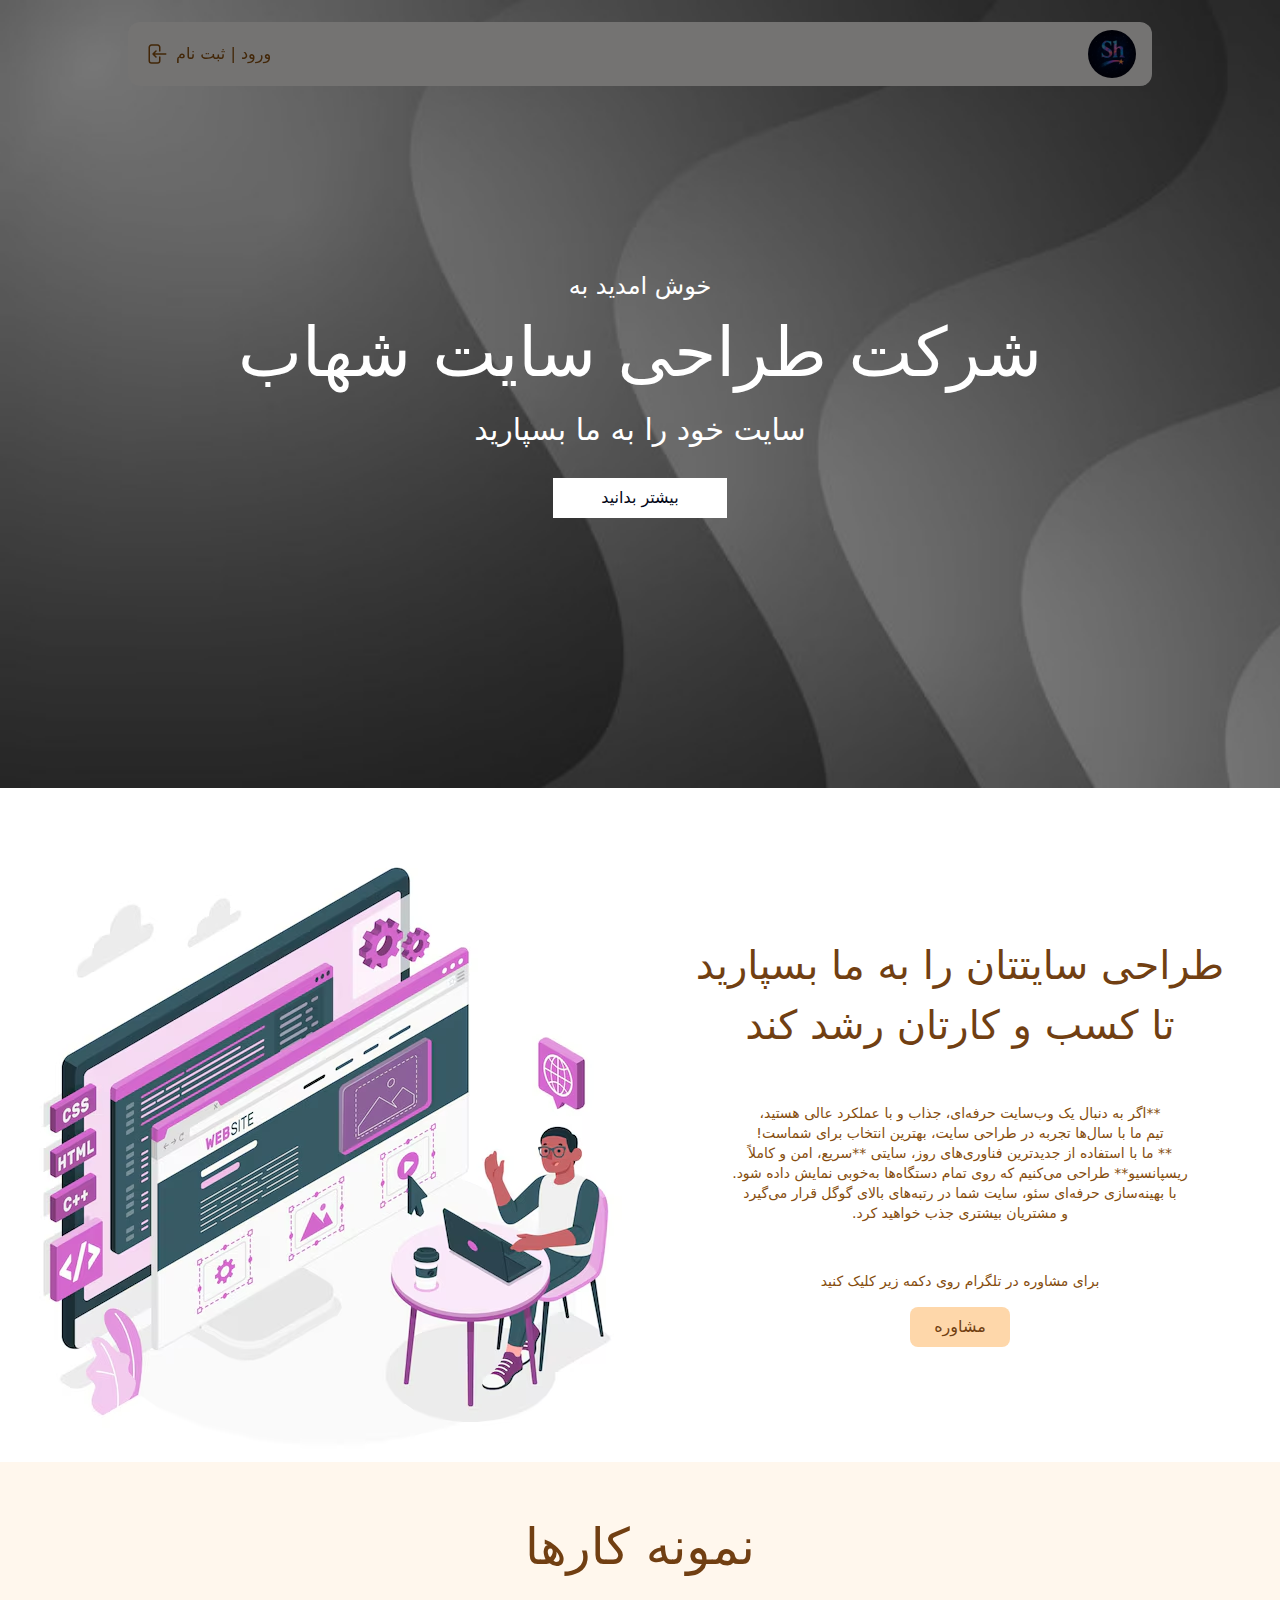
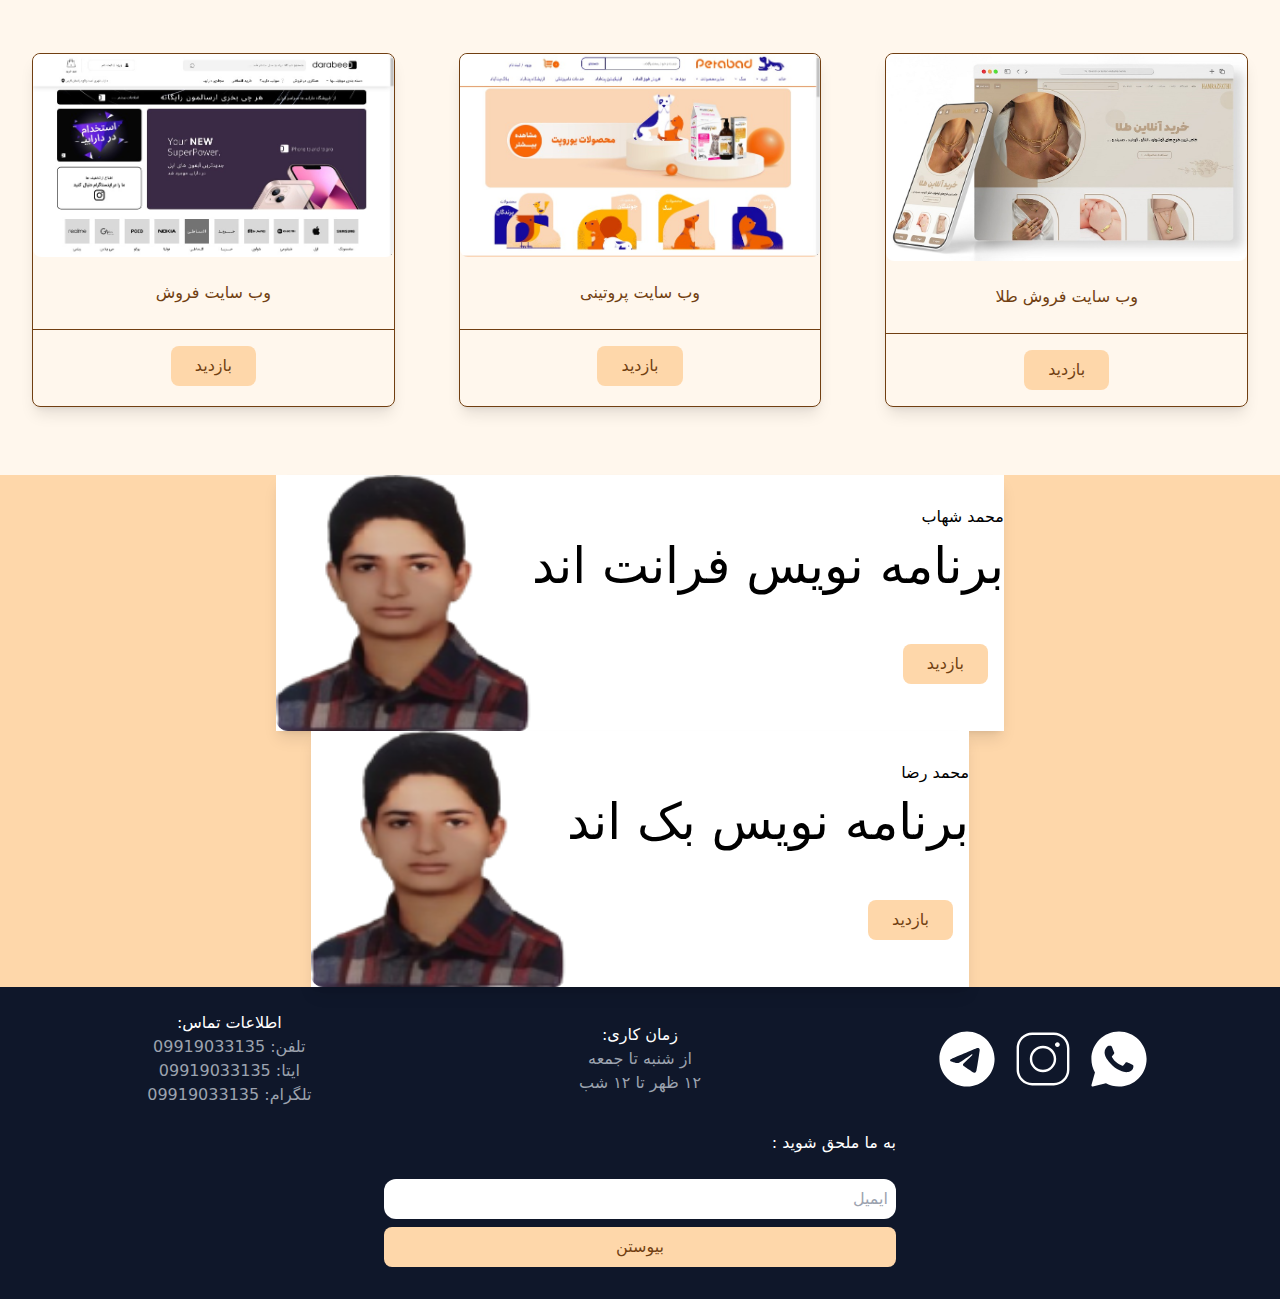
<file: src/index.html>
<!DOCTYPE html>
<html lang="en" dir="rtl">
<head>
    <meta charset="UTF-8">
    <meta name="viewport" content="width=device-width, initial-scale=1.0">
    <title>Shahab company</title>
    <link rel="stylesheet" href="/src/output.css">
    <link rel="icon" href="/src/image/favicon.jpg" type="image/x-icon">
</head>
<style>
  header{
    background: url("./image/image\ \(1\).jpg");
    background-repeat: no-repeat;
    background-size: cover;
  }
</style>
<body>
  <header>
    
    <div class="w-full text-center text-white flex flex-col justify-between py-[270px]">
      <div>
         <div>
           <p class="text-2xl">خوش امدید به</p>
         </div>
         <p class="text-[33px] sm:text-[68px] ">
           شرکت طراحی سایت شهاب
         </p>
         <h2 class="text-2xl sm:text-3xl pt-0 sm:pt-2">
           سایت خود را به ما بسپارید
         </h2>
      </div>
      <div class="mt-[30px]">
        <a href="/src/information/information.html">
          <button class="bg-white px-12 py-2 text-slate-950 transition-all duration-200 ease-in-out hover:scale-95 hover:rounded-lg ">
          بیشتر بدانید
        </button>
        </a>
      </div>
    </div>
        <!--header top-->
        <div class=" w-full fixed top-[6%] left-1/2 transform -translate-x-1/2 -translate-y-1/2 text-center text-white h-64 flex flex-col justify-between ">
          <div class="m-[auto] w-[80%] flex items-center justify-between px-2 bg-stone-200 filter brightness-50 py-2 px-4 rounded-xl">
            <a href="#">
              <img class="transition-all duration-200 ease-in-out hover:scale-95 w-12 rounded-full cursor-pointer" src="/src/image/favicon.jpg" alt="logo">
            </a>
            <div class="flex items-center justify-between gap-x-2 cursor-pointer transition-all duration-200 ease-in-out hover:scale-95 ">
              <a href="/src/login/login.html"><p class="text-yellow-800 hidden sm:block">ورود | ثبت نام</p></a>
              <svg xmlns="http://www.w3.org/2000/svg" fill="none" viewBox="0 0 24 24" stroke-width="1.5" stroke="currentColor" class="size-6 text-yellow-800">
              <path stroke-linecap="round" stroke-linejoin="round" d="M15.75 9V5.25A2.25 2.25 0 0 0 13.5 3h-6a2.25 2.25 0 0 0-2.25 2.25v13.5A2.25 2.25 0 0 0 7.5 21h6a2.25 2.25 0 0 0 2.25-2.25V15M12 9l-3 3m0 0 3 3m-3-3h12.75" />
              </svg>
            </div>
          </div>
        </div>
  </header>
  <section class="flex flex-col-reverse lg:flex-row items-center justify-center text-center pt-12">
    <div class="flex-1">
      <h2 class="text-[25px] lg:text-[40px] text-yellow-900">طراحی سایتتان را به ما بسپارید<br> تا کسب و کارتان رشد کند</h2>
        <p class="text-sm mt-12 text-yellow-800 ">**اگر به دنبال یک وب‌سایت حرفه‌ای، جذاب و با عملکرد عالی هستید،<br> تیم ما با سال‌ها تجربه در طراحی سایت، بهترین انتخاب برای شماست!<br>** ما با استفاده از جدیدترین فناوری‌های روز، سایتی **سریع، امن و کاملاً<br> ریسپانسیو** طراحی می‌کنیم که روی تمام دستگاه‌ها به‌خوبی نمایش داده شود.<br> با بهینه‌سازی حرفه‌ای سئو، سایت شما در رتبه‌های بالای گوگل قرار می‌گیرد<br> و مشتریان بیشتری جذب خواهید کرد.</p>
        <p class="text-sm mt-12 text-yellow-800">برای مشاوره در تلگرام روی دکمه زیر کلیک کنید</p>
        <div class="flex items-center justify-center p-4">
          <a href="https://t.me/Shahab_company" class="bg-orange-200 py-2 px-6 rounded-lg text-yellow-900 hover:bg-orange-300 transition-all duration-200 ease-in-out hover:scale-95">مشاوره</a>
        </div>
    </div>
    <div class="flex-1">
      <img src="/src/image/website-designer-concept-illustration_114360-4449.avif" alt="image">
    </div>
  </section>
  <section class="bg-orange-50 w-full">
    <h2 class="text-center text-[50px] text-yellow-900 pt-12">نمونه کارها</h2>
    <div class="flex flex-col sm:flex-row w-full justify-around py-9">
      <div class="flex-1 m-8 border border-yellow-900 rounded-lg shadow-lg flex flex-col">
      <img class="rounded-lg w-full" src="./image/site1.jpg" alt="">
      <p class="py-6 text-center border-b border-yellow-900 text-yellow-900"> وب سایت فروش طلا</p>
      <div class="flex justify-center p-4"> 
       <a href="https://www.digikala.com/" class="bg-orange-200 py-2 px-6 rounded-lg text-yellow-900 hover:bg-orange-300 transition-all duration-200 ease-in-out hover:scale-95">بازدید</a>
      </div>
    </div>

<div class="flex-1 m-8 border border-yellow-900 rounded-lg shadow-lg flex flex-col">
  <img class="rounded-lg w-full" src="./image/site4.jpg" alt="">
  <p class="py-6 text-center border-b border-yellow-900 text-yellow-900"> وب سایت پروتینی</p>
  <div class="flex justify-center p-4"> 
    <a href="https://www.digikala.com/" class="bg-orange-200 py-2 px-6 rounded-lg text-yellow-900 hover:bg-orange-300 transition-all duration-200 ease-in-out hover:scale-95">بازدید</a>
  </div>
</div>

<div class="flex-1 m-8 border border-yellow-900 rounded-lg shadow-lg flex flex-col">
  <img class="rounded-lg w-full" src="./image/site3.jpg" alt="">
  <p class="py-6 text-center border-b border-yellow-900 text-yellow-900">  وب سایت فروش</p>
  <div class="flex justify-center p-4"> 
    <a href="https://www.digikala.com/" class="bg-orange-200 py-2 px-6 rounded-lg text-yellow-900 hover:bg-orange-300 transition-all duration-200 ease-in-out hover:scale-95">بازدید</a>
  </div>
</div>
    </div>
  </section>

  <section class=" flex bg-orange-200 w-full h-[400px] items-center justify-around">
    <div class=" flex bg-white justify-around w-[70%] h-80 rounded-2xl items-center justify-center shadow-lg">
      <div>
        <h2 class="text-[40px] text-orange-400">محمد شهاب</h2>
        <h3 class="text-[50px]"> برنامه نویس  فرانت اند </h3>
        <br>
        <div class="flex p-4">
          <a href="/src/profilecard/card.html" class="bg-orange-200 py-2 px-6 rounded-lg text-yellow-900 hover:bg-orange-300 transition-all duration-200 ease-in-out hover:scale-95">بازدید</a>
        </div>
      </div>
        <div class="relative w-64 h-64">
           <div class="absolute inset-0 bg-orange-300 rounded-xl rotate-12 z-0"></div>
           <div class="absolute inset-0 bg-orange-400 rounded-xl z-10"></div>
           <img src="/src/image/picsh.png" alt="Profile" class="relative z-20 w-full h-full  rounded-xl">
        </div>
    </div>
  </section>
  <section class=" flex bg-orange-200 w-full h-[400px] items-center justify-around">
    <div class=" flex bg-white justify-around w-[70%] h-80 rounded-2xl items-center justify-center shadow-lg">
      <div>
        <h2 class="text-[40px] text-orange-400">محمد رضا</h2>
        <h3 class="text-[50px]"> برنامه نویس بک اند </h3>
        <br>
        <div class="flex p-4">
          <a href="/src/profilecard/card1.html" class="bg-orange-200 py-2 px-6 rounded-lg text-yellow-900 hover:bg-orange-300 transition-all duration-200 ease-in-out hover:scale-95">بازدید</a>
        </div>
      </div>
        <div class="relative w-64 h-64">
           <div class="absolute inset-0 bg-orange-300 rounded-xl rotate-12 z-0"></div>
           <div class="absolute inset-0 bg-orange-400 rounded-xl z-10"></div>
           <img src="/src/image/picsh.png" alt="Profile" class="relative z-20 w-full h-full  rounded-xl">
        </div>
    </div>
  </section>
<footer class="flex flex-col-reverse md:flex-row gap-y-12 bg-gray-100 p-6 items-center bg-slate-900">
  <div class="flex-1 flex justify-center gap-4 flex-col-reverse md:flex-row gap-y-12">
    <a href="#" class="transition-all duration-200 hover:scale-95 text-white">
      <a href="#" class="transition-all duration-200 ease-in-out hover:scale-95">
          <svg xmlns="http://www.w3.org/2000/svg" x="0px" y="0px" width="60" height="60" viewBox="0,0,256,256">
<g fill="#ffffff" fill-rule="nonzero" stroke="none" stroke-width="1" stroke-linecap="butt" stroke-linejoin="miter" stroke-miterlimit="10" stroke-dasharray="" stroke-dashoffset="0" font-family="none" font-weight="none" font-size="none" text-anchor="none" style="mix-blend-mode: normal"><g transform="scale(5.12,5.12)"><path d="M25,2c-12.682,0 -23,10.318 -23,23c0,3.96 1.023,7.854 2.963,11.29l-2.926,10.44c-0.096,0.343 -0.003,0.711 0.245,0.966c0.191,0.197 0.451,0.304 0.718,0.304c0.08,0 0.161,-0.01 0.24,-0.029l10.896,-2.699c3.327,1.786 7.074,2.728 10.864,2.728c12.682,0 23,-10.318 23,-23c0,-12.682 -10.318,-23 -23,-23zM36.57,33.116c-0.492,1.362 -2.852,2.605 -3.986,2.772c-1.018,0.149 -2.306,0.213 -3.72,-0.231c-0.857,-0.27 -1.957,-0.628 -3.366,-1.229c-5.923,-2.526 -9.791,-8.415 -10.087,-8.804c-0.295,-0.389 -2.411,-3.161 -2.411,-6.03c0,-2.869 1.525,-4.28 2.067,-4.864c0.542,-0.584 1.181,-0.73 1.575,-0.73c0.394,0 0.787,0.005 1.132,0.021c0.363,0.018 0.85,-0.137 1.329,1.001c0.492,1.168 1.673,4.037 1.819,4.33c0.148,0.292 0.246,0.633 0.05,1.022c-0.196,0.389 -0.294,0.632 -0.59,0.973c-0.296,0.341 -0.62,0.76 -0.886,1.022c-0.296,0.291 -0.603,0.606 -0.259,1.19c0.344,0.584 1.529,2.493 3.285,4.039c2.255,1.986 4.158,2.602 4.748,2.894c0.59,0.292 0.935,0.243 1.279,-0.146c0.344,-0.39 1.476,-1.703 1.869,-2.286c0.393,-0.583 0.787,-0.487 1.329,-0.292c0.542,0.194 3.445,1.604 4.035,1.896c0.59,0.292 0.984,0.438 1.132,0.681c0.148,0.242 0.148,1.41 -0.344,2.771z"></path></g></g>
</svg>
        <a href="#" class="transition-all duration-200 ease-in-out hover:scale-95 text-white">
          <svg xmlns="http://www.w3.org/2000/svg" x="0px" y="0px" width="60" height="60" viewBox="0,0,256,256">
<g fill="#ffffff" fill-rule="nonzero" stroke="none" stroke-width="1" stroke-linecap="butt" stroke-linejoin="miter" stroke-miterlimit="10" stroke-dasharray="" stroke-dashoffset="0" font-family="none" font-weight="none" font-size="none" text-anchor="none" style="mix-blend-mode: normal"><g transform="scale(5.12,5.12)"><path d="M16,3c-7.16752,0 -13,5.83248 -13,13v18c0,7.16752 5.83248,13 13,13h18c7.16752,0 13,-5.83248 13,-13v-18c0,-7.16752 -5.83248,-13 -13,-13zM16,5h18c6.08648,0 11,4.91352 11,11v18c0,6.08648 -4.91352,11 -11,11h-18c-6.08648,0 -11,-4.91352 -11,-11v-18c0,-6.08648 4.91352,-11 11,-11zM37,11c-1.10457,0 -2,0.89543 -2,2c0,1.10457 0.89543,2 2,2c1.10457,0 2,-0.89543 2,-2c0,-1.10457 -0.89543,-2 -2,-2zM25,14c-6.06329,0 -11,4.93671 -11,11c0,6.06329 4.93671,11 11,11c6.06329,0 11,-4.93671 11,-11c0,-6.06329 -4.93671,-11 -11,-11zM25,16c4.98241,0 9,4.01759 9,9c0,4.98241 -4.01759,9 -9,9c-4.98241,0 -9,-4.01759 -9,-9c0,-4.98241 4.01759,-9 9,-9z"></path></g></g>
</svg>
        </a>
      <a href="https://t.me/Shahab_company" class="transition-all duration-200 ease-in-out hover:scale-95 text-white">
          <svg xmlns="http://www.w3.org/2000/svg" x="0px" y="0px" width="60" height="60" viewBox="0,0,256,256">
<g fill="#ffffff" fill-rule="nonzero" stroke="none" stroke-width="1" stroke-linecap="butt" stroke-linejoin="miter" stroke-miterlimit="10" stroke-dasharray="" stroke-dashoffset="0" font-family="none" font-weight="none" font-size="none" text-anchor="none" style="mix-blend-mode: normal"><g transform="scale(5.12,5.12)"><path d="M25,2c12.703,0 23,10.297 23,23c0,12.703 -10.297,23 -23,23c-12.703,0 -23,-10.297 -23,-23c0,-12.703 10.297,-23 23,-23zM32.934,34.375c0.423,-1.298 2.405,-14.234 2.65,-16.783c0.074,-0.772 -0.17,-1.285 -0.648,-1.514c-0.578,-0.278 -1.434,-0.139 -2.427,0.219c-1.362,0.491 -18.774,7.884 -19.78,8.312c-0.954,0.405 -1.856,0.847 -1.856,1.487c0,0.45 0.267,0.703 1.003,0.966c0.766,0.273 2.695,0.858 3.834,1.172c1.097,0.303 2.346,0.04 3.046,-0.395c0.742,-0.461 9.305,-6.191 9.92,-6.693c0.614,-0.502 1.104,0.141 0.602,0.644c-0.502,0.502 -6.38,6.207 -7.155,6.997c-0.941,0.959 -0.273,1.953 0.358,2.351c0.721,0.454 5.906,3.932 6.687,4.49c0.781,0.558 1.573,0.811 2.298,0.811c0.725,0 1.107,-0.955 1.468,-2.064z"></path></g></g>
</svg>
        </a>
  </div>

  <!-- ستون دوم: زمان کاری -->
  <div class="flex-1 text-center">
    <h3 class="text-white">زمان کاری:</h3>
    <p class="text-gray-400">از شنبه تا جمعه</p>
    <p class="text-gray-400">۱۲ ظهر تا ۱۲ شب</p>
  </div>

  <!-- ستون سوم: اطلاعات تماس -->
  <div class="flex-1 text-center">
    <h3 class="text-white">اطلاعات تماس:</h3>
    <p class="text-gray-400">تلفن: 09919033135</p>
    <p class="text-gray-400">ایتا: 09919033135</p>
    <p class="text-gray-400">تلگرام: 09919033135</p>
  </div>
</footer>
<div  class="flex item justify-center bg-slate-900 pb-8">
  <div class="lg:w-[40%] sm:[70%]">
  <h2 class="text-white">به ما ملحق شوید :</h2>
  <br>
  <form action="/submit">
    <input type="email" placeholder="ایمیل" class="rounded-xl bg-zink-600 p-2 w-full">
     <button type="submit" class="w-full mt-2 bg-orange-200 py-2 px-4 rounded-lg text-yellow-900 hover:bg-orange-300 transition-all duration-200 ease-in-out hover:scale-95">بیوستن</button>
  </form>
</div>
</div>
</body>
</html>
</file>
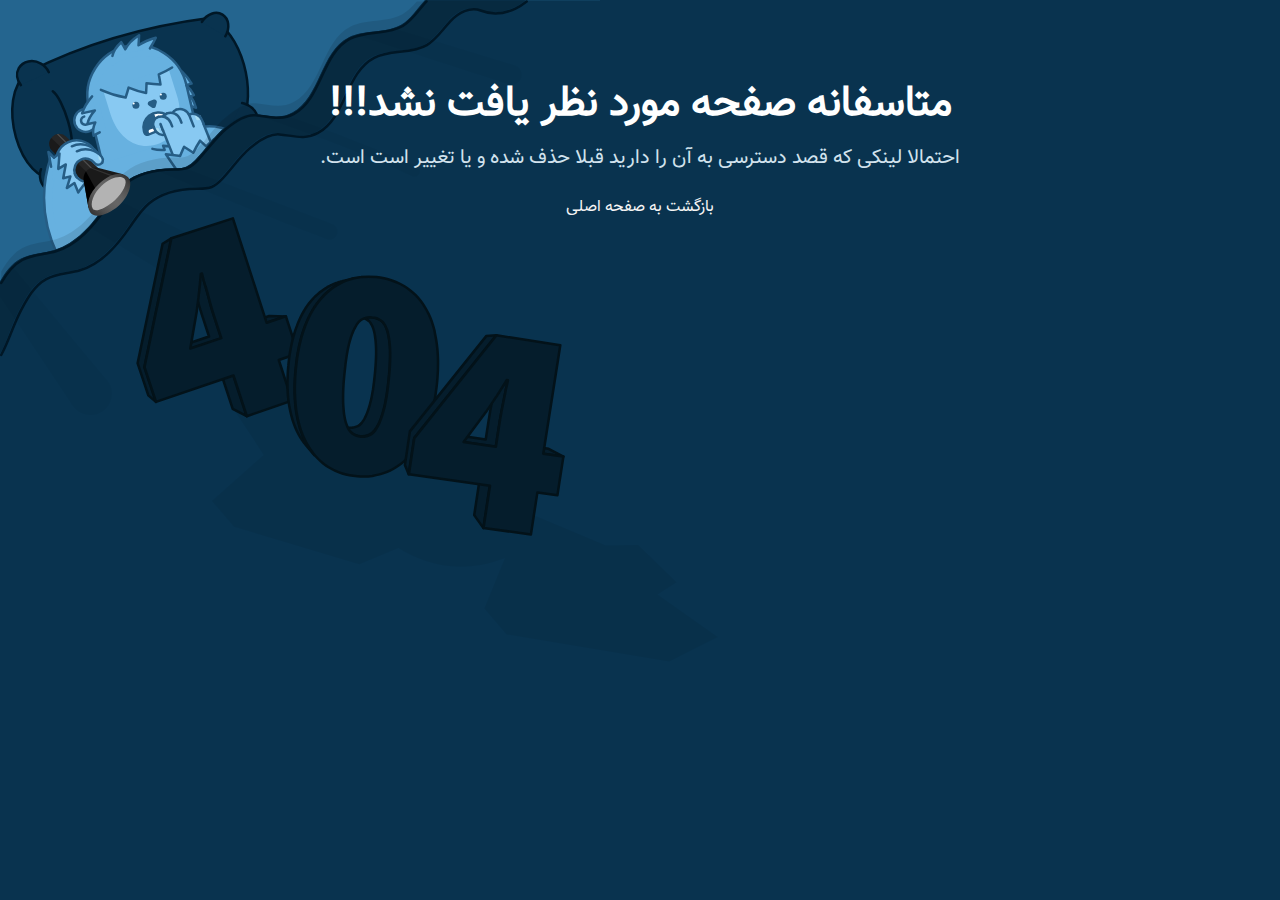
<file: src/404tem/index.html>
<!DOCTYPE html>
<html lang="en">
<head>
	<meta charset="utf-8">
	<meta http-equiv="X-UA-Compatible" content="IE=edge">
	<meta name="viewport" content="width=device-width, initial-scale=1">
	<title>Shartech company</title>
	<!-- Styles -->
	<link type="text/css" href="css/reset.min.css" rel="stylesheet">
	<link type="text/css" href="css/bootstrap-rtl.css" rel="stylesheet" />
	<link type="text/css" href="css/style.css" rel="stylesheet" />
	<link rel="icon" href="/src/image/favicon.jpg" type="image/x-icon">
</head>
<body>
	<div class="hidden-xs">
		<svg id="yetiSVG" xmlns="http://www.w3.org/2000/svg" xmlns:xlink="http://www.w3.org/1999/xlink" viewBox="0 0 600 470">
			<linearGradient id="flashlightGrad" x1="126.5842" x2="90.5842" y1="176.5625" y2="213.5625" gradientUnits="userSpaceOnUse">
				<stop offset="0" stop-color="#333"/>
				<stop offset=".076" stop-color="#414141"/>
				<stop offset=".2213" stop-color="#555"/>
				<stop offset=".3651" stop-color="#626262"/>
				<stop offset=".5043" stop-color="#666"/>
				<stop offset=".6323" stop-color="#606060"/>
				<stop offset=".8063" stop-color="#4e4e4e"/>
				<stop offset="1" stop-color="#333"/>
			</linearGradient>
			<path fill="#24658F" d="M0 0h600v470H0z"/>
			<g id="pillow">
				<path fill="#09334F" d="M241.3 124.6c-52.9 28.6-112.6 48-181.8 54.4-40.9 6.8-64.6-82.3-31.9-106.6C84 43.8 144.8 26.2 209.4 18c32.8 13 48.5 75.3 31.9 106.6z"/>
				<path fill="none" stroke="#001726" stroke-linecap="round" stroke-linejoin="round" stroke-width="2.5" d="M52.8 91.3c10 7.4 25.4 50.7 16.1 65.8M241.3 124.6c-52.9 28.6-112.6 48-181.8 54.4-40.9 6.8-64.6-82.3-31.9-106.6C84 43.8 144.8 26.2 209.4 18c32.8 13 48.5 75.3 31.9 106.6z"/>
				<path fill="#09334F" stroke="#001726" stroke-linecap="round" stroke-linejoin="round" stroke-width="2.5" d="M201.9 21.9c4.9-8 14.1-11.3 20.6-7.3s7.7 13.7 2.8 21.7"/>
				<path fill="#09334F" stroke="#001726" stroke-linecap="round" stroke-linejoin="round" stroke-width="2.5" d="M242.1 103.1c1.8.3 3.6.9 5.3 1.8 8.4 4.1 12.6 13 9.3 19.8s-12.9 9-21.3 4.9c-1.9-.9-3.6-2.1-5-3.4"/>
				<path fill="#09334F" stroke="#001726" stroke-linecap="round" stroke-linejoin="round" stroke-width="2.5" d="M70.3 172c.2 1.4.2 2.8.1 4.3-.8 9.4-8.3 16.4-16.7 15.6S39.2 183 40 173.7c.1-1.6.5-3.1 1-4.5"/>
				<path fill="#09334F" stroke="#001726" stroke-linecap="round" stroke-linejoin="round" stroke-width="2.5" d="M20.9 85.1c-4.1-5-5.1-11.6-2.1-16.9 4.1-7.2 14-9.2 22.1-4.6 3.7 2.1 6.4 5.2 7.9 8.6"/>
			</g>
			<g id="yeti">
				<path id="bodyBG" fill="#67B1E0" d="M80.9 291.4l-17.1-72.8c-6.3-27 10.4-54 37.4-60.3l93.1-29.6c26.5-8.1 54.6 6.8 62.7 33.3l21.9 71.5"/>
				<path class="hlFur" id="hlBody" fill="#FFF" d="M67.1 232.7c15.6-8.7 27.7-23.7 38-38.7 5.5-8 10.9-16.4 18.3-22.7 13.1-11.2 31.3-14.8 48.6-15 4.9 0 9.9.1 14.5-1.7 3.6-1.5 6.5-4.1 9.3-6.9 6.5-6.5 12-14 18-21-6.4-.6-12.9 0-19.4 2l-93.1 29.6c-27 6.3-43.7 33.4-37.4 60.3l3.2 14.1z"/>
				<path id="bodyOutline" fill="none" stroke="#265D85" stroke-linecap="round" stroke-linejoin="round" stroke-width="2.5" d="M80.9 291.4l-17.1-72.8c-6.3-27 10.4-54 37.4-60.3l93.1-29.6c26.5-8.1 54.6 6.8 62.7 33.3l21.9 71.5"/>
				<path fill="#67B1E0" d="M197.5 132.4l-11.2-47.9c-6.3-26.7-32.7-44.1-59.5-38.2-27.4 6-44.5 33.1-38.1 60.3l13.6 56.2"/>
				<path class="hlFur" id="hlHead" fill="#FFF" d="M100.4 132.3l7.4 29.8 89.7-28.8-11.4-48.9c-1.6-6.8-4.5-12.9-8.4-18.3-9.6-7.9-28.5-12.9-46.9-8.5-24.9 5.9-34.5 23.6-38.1 37.9-.8.8-3.8 3-5.1 5.4.2 1.9.5 3.7 1 5.6l7 28.8 4.8-3z"/>
				<path fill="#67B1E0" stroke="#265D85" stroke-linecap="round" stroke-linejoin="round" stroke-width="2.5" d="M182.1 71.6c3.8 3.6 7 7.7 9.5 12-1.8.4-3.6.9-5.3 1.6 3.2 2.9 5.7 6.3 7.6 9.9-1.1.3-2.2.7-3.3 1.1 2.5 3.5 4.3 7.4 5.4 11.5-.8-.5-2.2-.8-3.3-1"/>
				<path fill="none" stroke="#265D85" stroke-linecap="round" stroke-linejoin="round" stroke-width="2.5" d="M197.5 132.4l-11.2-47.9c-6.3-26.7-32.7-44.1-59.5-38.2-27.4 6-44.5 33.1-38.1 60.3l13.6 56.2"/>
				<g>
					<ellipse cx="85.8" cy="120.4" fill="#88C9F2" rx="11.5" ry="11.5" transform="rotate(-66.265 85.7992 120.4318)"/>
					<path class="hlSkin" id="hlEar" fill="#DDF1FA" d="M80.4 122.2c-1.3-5.5 1.6-11.1 6.6-13.2-1.3-.1-2.6-.1-3.9.3-6.2 1.5-10 7.7-8.5 13.9s7.7 10 13.9 8.5c.7-.2 1.3-.4 1.9-.6-4.7-.6-8.9-4-10-8.9z"/>
					<path fill="#88C9F2" stroke="#265D85" stroke-linecap="round" stroke-linejoin="round" stroke-width="2.5" d="M84.2 116.6c-2.2.5-3.6 2.8-3 5 .5 2.2 2.8 3.6 5 3"/>
					<ellipse cx="85.8" cy="120.4" fill="none" stroke="#265D85" stroke-width="2.5" rx="11.5" ry="11.5" transform="rotate(-66.265 85.7992 120.4318)"/>
					<path class="hlFur" fill="#FFF" d="M106 130.3l-12 3.6 1.2-11.4-6.3-.1 6-12h-5.4l9.6-8.4z"/>
					<path class="hlFur" fill="#FFF" stroke="#265D85" stroke-linecap="round" stroke-linejoin="round" stroke-width="2.5" d="M92.1 96.4c-5.1 5.9-8.4 11.7-10 17 4.2-1.2 8.5-2.2 12.8-3-4.2 4.8-6.7 9.5-7.6 13.8 2.7-.7 5.4-1.3 8-1.7-2.3 4.8-2.8 9.2-1.7 13.3 1.4-1 4-2.4 6.1-3.4"/>
				</g>
				<path class="hlSkin" id="face" fill="#DDF1FA" d="M169.1 70.4l7.3 23.4c9.4 26.8-1.8 45-20 50.7s-37.8-5.1-45.8-30.1L103.3 91"/>
				<path id="chin" fill="none" stroke="#265D85" stroke-linecap="round" stroke-linejoin="round" stroke-width="2.5" d="M152.4 147.5c3.8 1 8 1.4 12.3 1.1-.5-1.4-1-2.9-1.6-4.3 3.8.6 7.9.7 12.1.1l-3.3-4.8c3.1-.6 6.3-1.6 9.5-3.1-1.4-1.6-2.8-3.1-4.2-4.6"/>
				<path class="hlFur" id="eyebrow" fill="#FFF" stroke="#265D85" stroke-linecap="round" stroke-linejoin="round" stroke-width="2.5" d="M100.9 89.8c7.6 3.5 15.9 6.1 24.7 7.7 1.1-3.3 2.1-6.6 3-9.9 5.5 2.3 11.3 4.1 17.5 5.4.2-3.3.4-6.5.4-9.7 4.5.7 9.2 1.1 14 1.1-.5-3.4-1.1-6.7-1.7-10 4.5-1.9 9-4.2 13.3-6.9"/>
				<g id="eyeL">
					<circle cx="135.9" cy="105.3" r="3.5" fill="#265D85"/>
					<circle cx="133.7" cy="103.5" r="1" fill="#FFF"/>
				</g>
				<g id="eyeR">
					<circle cx="163.2" cy="96.3" r="3.5" fill="#265D85"/>
					<circle cx="160.9" cy="94.5" r="1" fill="#FFF"/>
				</g>
				<path id="nose" fill="#265D85" d="M149.3 101.2l4.4-1.6c1.8-.6 3.6 1 3.1 2.9l-1.1 3.9c-.4 1.6-2.3 2.2-3.6 1.3l-3.3-2.3c-1.7-1.1-1.3-3.5.5-4.2z"/>
				<path fill="#67B1E0" stroke="#265D85" stroke-linecap="round" stroke-linejoin="round" stroke-width="2.5" d="M112.4 55.9c.9-4.3 3.8-9.2 8.8-13.7 1.4 2.3 2.8 4.7 4.1 7.1 2.3-4.8 6.9-9.8 13.8-14.1-.1 3.4-.3 6.8-.6 10.1 4.4-3 10.2-5.7 17.3-7.6-1.7 3.6-3.7 7.2-5.9 10.8"/>
				<g id="mouth">
					<path id="mouthBG" fill="#265D85" d="M149 115.7c-4.6 3.7-6.6 9.8-5 15.6.1.5.3 1.1.5 1.6.6 1.5 2.4 2.3 3.9 1.7l11.2-4.4 11.2-4.4c1.5-.6 2.3-2.4 1.7-3.9-.2-.5-.4-1-.7-1.5-2.8-5.2-8.4-8.3-14.1-7.9-3.7.2-5.9 1.1-8.7 3.2z"/>
					<g>
						<defs>
							<path id="mouthPath" d="M149 115.7c-4.6 3.7-6.6 9.8-5 15.6.1.5.3 1.1.5 1.6.6 1.5 2.4 2.3 3.9 1.7l11.2-4.4 11.2-4.4c1.5-.6 2.3-2.4 1.7-3.9-.2-.5-.4-1-.7-1.5-2.8-5.2-8.4-8.3-14.1-7.9-3.7.2-5.9 1.1-8.7 3.2z"/>
						</defs>
						<clipPath id="mouthClipPath">
							<use overflow="visible" xlink:href="#mouthPath"/>
						</clipPath>
						<g clip-path="url(#mouthClipPath)">
							<ellipse cx="160.8" cy="133.2" fill="#CC4A6C" rx="13" ry="8" transform="rotate(-21.685 160.775 133.1613)"/>
							<ellipse cx="158.4" cy="127.1" fill="#FFF" opacity=".1" rx="5" ry="1.5" transform="rotate(-21.685 158.3808 127.126)"/>
							<path id="tooth1" fill="#FFF" d="M161.5 116.1l-3.7 1.5c-1 .4-2.2-.1-2.6-1.1l-1.5-3.7 7.4-3 1.5 3.7c.5 1 0 2.2-1.1 2.6z"/>
							<path id="tooth2" fill="#FFF" d="M151.8 128.9l-1.9.7c-1 .4-1.5 1.6-1.1 2.6l1.1 2.8 5.6-2.2-1.1-2.8c-.5-1-1.6-1.5-2.6-1.1z"/>
							<path id="tooth3" fill="#FFF" d="M158.3 126.3l-1.9.7c-1 .4-1.5 1.6-1.1 2.6l1.1 2.8 5.6-2.2-1.1-2.8c-.5-1-1.6-1.5-2.6-1.1z"/>
						</g>
					</g>
					<path id="mouthOutline" fill="none" stroke="#265D85" stroke-linecap="round" stroke-linejoin="round" stroke-width="2.5" d="M149 115.7c-4.6 3.7-6.6 9.8-5 15.6.1.5.3 1.1.5 1.6.6 1.5 2.4 2.3 3.9 1.7l11.2-4.4 11.2-4.4c1.5-.6 2.3-2.4 1.7-3.9-.2-.5-.4-1-.7-1.5-2.8-5.2-8.4-8.3-14.1-7.9-3.7.2-5.9 1.1-8.7 3.2z"/>
				</g>
				<g id="armR">
					<path class="hlSkin" fill="#DDF1FA" d="M158.4 116.9l-.7.3c-3.7 1.5-5.5 5.7-4.1 9.4l1.2 2.9c1.7 4.4 6.7 6.5 11.1 4.8l1.4-.5"/>
					<path fill="#A9DDF3" d="M154.8 129.1l.7 1.8c1 2.5 5.4 3.1 5.4 3.1l-2-5.1c-.3-.7-1.1-1.1-1.8-.8l-2.3 1z"/>
					<path fill="none" stroke="#265D85" stroke-linecap="round" stroke-linejoin="round" stroke-miterlimit="10" stroke-width="2.5" d="M158.4 116.9l-.7.3c-3.7 1.5-5.5 5.7-4.1 9.4l1.2 2.9c1.7 4.4 6.7 6.5 11.1 4.8l1.4-.5"/>
					<path class="hlSkin" fill="#DDF1FA" stroke="#265D85" stroke-width="2.5" d="M167.7 113.2l-.7.3c-3.7 1.5-5.5 5.7-4.1 9.4l1.2 2.9c1.7 4.4 6.7 6.5 11.1 4.8l1.4-.5"/>
					<path class="hlSkin" fill="#DDF1FA" stroke="#265D85" stroke-width="2.5" d="M177 109.4l-.7.3c-3.7 1.5-5.5 5.7-4.1 9.4l1.2 2.9c1.7 4.4 6.7 6.5 11.1 4.8l1.4-.5"/>
					<path fill="#88C9F2" d="M162.3 128.6l18.6 46.7 37.2-14.8-17.9-44.8"/>
					<path class="hlSkin" fill="#DDF1FA" d="M206.5 130.7l-5.9-15.1-37.9 13 6.4 17.4c10 1.6 34.6-6.3 37.4-15.3z"/>
					<path fill="none" stroke="#265D85" stroke-linecap="round" stroke-linejoin="round" stroke-miterlimit="10" stroke-width="2.5" d="M162.3 128.6l18.6 46.7 37.2-14.8-15.3-38.3"/>
					<path class="hlSkin" fill="#DDF1FA" d="M190.8 119l-1.5-3.7c-2-5.1-7.9-7.6-13-5.6l5.2 12.9"/>
					<path class="hlSkin" fill="#DDF1FA" d="M203.5 123.8l-1.5-3.7c-2-5.1-7.9-7.6-13-5.6l5.2 12.9"/>
					<path fill="#A9DDF3" d="M200.4 119.4l-.7-1.8c-1-2.5-5.4-3.1-5.4-3.1l1.9 4.8c.3.8 1.3 1.3 2.1.9l2.1-.8z"/>
					<path fill="none" stroke="#265D85" stroke-linecap="round" stroke-linejoin="round" stroke-miterlimit="10" stroke-width="2.5" d="M203.5 123.8l-1.5-3.7c-2-5.1-7.9-7.6-13-5.6"/>
					<path fill="none" stroke="#265D85" stroke-linecap="round" stroke-linejoin="round" stroke-miterlimit="10" stroke-width="2.5" d="M193.7 126.4l-4.4-11.1c-2-5.1-7.9-7.6-13-5.6"/>
					<path fill="#67B1E0" d="M219.6 160.1c-1.5-6.2-3.2-13.2-5.1-21.1-2.8 2.1-5.6 4.5-8.3 7.4-2-1.8-4.1-3.7-6.2-5.7-2.4 3.6-4.6 7.7-6.7 12.1-3-1.9-6-3.9-9.2-6-1.4 2.9-2.7 6-4 9.2-4.7-.6-9.4-1.1-14.2-1.7 5.4 8 10.3 15.2 14.7 21.5"/>
					<path fill="none" stroke="#265D85" stroke-linecap="round" stroke-linejoin="round" stroke-width="2.5" d="M219.6 160.1c-1.5-6.2-3.2-13.2-5.1-21.1-2.8 2.1-5.6 4.5-8.3 7.4-2-1.8-4.1-3.7-6.2-5.7-2.4 3.6-4.6 7.7-6.7 12.1-3-1.9-6-3.9-9.2-6-1.4 2.9-2.7 6-4 9.2-4.7-.6-9.4-1.1-14.2-1.7 5.4 8 10.3 15.2 14.7 21.5"/>
					<path fill="none" stroke="#3A5E77" stroke-linecap="round" stroke-linejoin="round" stroke-miterlimit="10" stroke-width="2.5" d="M160.9 125l2 5.1"/>
					<path class="hlSkin" fill="#DDF1FA" d="M172.2 126.4l-1.5-3.7c-2-5.1-7.9-7.6-13-5.6l5.2 12.9"/>
					<path fill="none" stroke="#265D85" stroke-linecap="round" stroke-linejoin="round" stroke-miterlimit="10" stroke-width="2.5" d="M160.5 124l2.4 6.1"/>
					<path class="hlSkin" fill="#DDF1FA" d="M181.5 122.7L180 119c-2-5.1-7.9-7.6-13-5.6l5.2 12.9"/>
					<path fill="none" stroke="#265D85" stroke-linecap="round" stroke-linejoin="round" stroke-miterlimit="10" stroke-width="2.5" d="M181.5 122.7L180 119c-2-5.1-7.9-7.6-13-5.6"/>
					<path fill="none" stroke="#265D85" stroke-linecap="round" stroke-linejoin="round" stroke-miterlimit="10" stroke-width="2.5" d="M172.2 126.4l-1.5-3.7c-2-5.1-7.9-7.6-13-5.6"/>
				</g>
				<g id="armL">
					<path fill="#67B1E0" d="M50.9 156.7c-12 35.8-7.8 69.6 8.3 101.9 12.1 22.7 37 14.1 39.5-11.8v-65l-47.8-25.1z"/>
					<path fill="none" stroke="#265D85" stroke-linecap="round" stroke-linejoin="round" stroke-width="2.5" d="M50.9 156.7c-12 35.8-7.8 69.6 8.3 101.9 10 22.3 37.3 15.1 39.5-11.8v-65l-47.8-25.1z"/>
					<path fill="none" stroke="#262626" stroke-linecap="round" stroke-linejoin="round" stroke-miterlimit="10" stroke-width="20" d="M59.3 143.8l34.3 33.9"/>
					<path fill="#4D4D4D" d="M58.4 133.9l15.9 15.9-.9.9-16.5-16.5c.5-.2 1-.3 1.5-.3z"/>
					<path fill="#1A1A1A" d="M71.2 169.6l-20.1-20c-2.4-3.7-2.5-8.1.1-11.7l23.1 22.2"/>
					<path fill="#4D4D4D" d="M80.5 156.4l16 15.9-.9.9-16.5-16.5c.5-.1 1-.2 1.4-.3z"/>
					<path fill="#1A1A1A" d="M74.2 160.1L86 171.4l-2 11-10.2-10.1c-2.4-4.4-2.5-8.5.4-12.2z"/>
					<path fill="#88C9F2" d="M65.9 164.8c-1.9-5.5.8-11.8 6.1-14.1 4.9-2.2 10.4-.6 13.5 3.4 1.3 1.6 3.5 2.1 5.4 1.4 3-1.2 3.9-4.9 1.9-7.4-5.8-7.2-16.1-9.9-25-5.7-9.4 4.4-14.1 15.3-10.9 25.2"/>
					<path fill="none" stroke="#265D85" stroke-linecap="round" stroke-linejoin="round" stroke-width="2.5" d="M67.9 168.3c-1.1-1.2-2-3.6-2-3.6-1.9-5.5.8-11.8 6.1-14.1 4.9-2.2 10.4-.6 13.5 3.4 1.3 1.6 3.5 2.1 5.4 1.4 3-1.2 3.9-4.9 1.9-7.4-5.8-7.2-16.1-9.9-25-5.7-9.4 4.4-14.1 15.3-10.9 25.2"/>
					<path fill="#88C9F2" d="M69.9 168.7c-1.9-5.5.8-11.8 6.1-14.1 4.9-2.2 10.4-.6 13.5 3.4 1.3 1.6 3.5 2.1 5.4 1.4 3-1.2 3.9-4.9 1.9-7.4-5.8-7.2-16.1-9.9-25-5.7-9.4 4.4-14.1 15.3-10.9 25.2"/>
					<path fill="#67B1E0" d="M49.9 155l2.7 12.7.2 11.8 5 8.6 9.5-1.8 2-8.7-6.9.6 1.7-11.7-6.6 2.8 1-13.8-4.6 2.9z"/>
					<path fill="none" stroke="#265D85" stroke-linecap="round" stroke-linejoin="round" stroke-width="2.5" d="M71.9 172.3c-1.1-1.2-2-3.6-2-3.6-1.9-5.5.8-11.8 6.1-14.1 4.9-2.2 10.4-.6 13.5 3.4 1.3 1.6 3.5 2.1 5.4 1.4 3-1.2 3.9-4.9 1.9-7.4-5.8-7.2-16.1-9.9-25-5.7"/>
					<path class="hlSkin" id="hlHandL" fill="#DDF1FA" d="M101.7 156.9c-5.8-7.2-16.1-9.9-25-5.7-5.9 2.8-9.9 8.1-11.3 14.1l-1-.9-6.2 4.2c5.5 18.1 19.3 25.4 30.4 21l1.2-9.1c-6 2.4-12.7-.7-14.9-6.8-1.9-5.5.8-11.8 6.1-14.1 4.9-2.2 10.4-.6 13.5 3.4 1.3 1.6 3.5 2.1 5.4 1.4 2.9-1.3 3.8-5 1.8-7.5z"/>
					<path fill="none" stroke="#265D85" stroke-linecap="round" stroke-linejoin="round" stroke-width="2.5" d="M89.7 180.5c-6 2.4-12.7-.7-14.9-6.8"/>
					<path fill="none" stroke="#265D85" stroke-linecap="round" stroke-linejoin="round" stroke-width="2.5" d="M76.9 177.3c-1.1-1.2-2-3.6-2-3.6-1.9-5.5.8-11.8 6.1-14.1 4.9-2.2 10.4-.6 13.5 3.4 1.3 1.6 3.5 2.1 5.4 1.4 3-1.2 3.9-4.9 1.9-7.4-5.8-7.2-16.1-9.9-25-5.7"/>
					<path class="hlFur" id="hlArmL" fill="#FFF" d="M98.8 202.8l-1.4-8.7-5.2.7-7.2-11.5-6.8 9-3.9-9.3-7.5 4.8 3.5-11.4-7.1 1.9 2.7-13.5-7.8 4.9c-11.7 26.5-3.6 52.5 1.7 66.6 15.5-6.4 30.3-21.9 39-33.5z"/>
					<path fill="#A9DDF3" d="M101 161.2l-2.4-2.2c.2-1.6-.2-2.7-.8-3.9l2.6 2.5c.8.8 1 2.2.6 3.6z"/>
					<path fill="none" stroke="#265D85" stroke-linecap="round" stroke-linejoin="round" stroke-width="2.5" d="M66.9 187.8l3.5-11.4-7.2 1.9 2.6-13.9-7.5 4.5 1.2-15.5-5.5 4.2"/>
					<path fill="none" stroke="#265D85" stroke-linecap="round" stroke-linejoin="round" stroke-width="2.5" d="M54 157.6l-5.6-5.6 2.7 14.7"/>
					<path fill="none" stroke="#265D85" stroke-linecap="round" stroke-linejoin="round" stroke-width="2.5" d="M67.1 188l7.3-5 3.8 9.3"/>
					<path fill="none" stroke="#265D85" stroke-linecap="round" stroke-linejoin="round" stroke-width="2.5" d="M78.2 192.3l6.8-9 7.1 11.5"/>
				</g>
			</g>
			<g id="fingersBackL" style="visibility: hidden;" fill="#88C9F2" stroke="#265D85" stroke-linecap="round" stroke-linejoin="round" stroke-miterlimit="10" stroke-width="2.5">
				<path d="M149.2 177.5l-5.6-23.3c-.6-2.7 1-5.4 3.7-6 2.7-.6 5.4 1 6 3.7l4.4 18.4c.6 2.7-1 5.4-3.7 6l-4.8 1.2M139.4 179.8l-5.6-23.3c-.6-2.7 1-5.4 3.7-6 2.7-.6 5.4 1 6 3.7l5.6 23.3-9.7 2.3z"/>
				<path d="M128.6 177.3l-4.4-18.4c-.6-2.7 1-5.4 3.7-6 2.7-.6 5.4 1 6 3.7l5.6 23.3-4.9 1.2c-2.7.5-5.4-1.2-6-3.8z"/>
			</g>
			<g id="fingersBackR" style="visibility: hidden;" fill="#88c9f2" stroke="#265D85" stroke-linecap="round" stroke-linejoin="round" stroke-miterlimit="10" stroke-width="2.5">
				<path d="M215.5 152l-15.9-17.9c-1.8-2.1-1.6-5.2.4-7.1 2.1-1.8 5.2-1.6 7.1.4l12.6 14.2c1.8 2.1 1.6 5.2-.4 7l-3.8 3.4"/>
				<path d="M208 158.6l-15.9-17.9c-1.8-2.1-1.6-5.2.4-7.1 2.1-1.8 5.2-1.6 7.1.4l15.9 17.9-7.5 6.7z"/>
				<path d="M197.2 161.5l-12.6-14.2c-1.8-2.1-1.6-5.2.4-7.1 2.1-1.8 5.2-1.6 7.1.4l15.9 17.9-3.7 3.3c-2.1 2-5.2 1.8-7.1-.3z"/>
			</g>
			<g id="blanket">
				<path d="M1.2 271.4C6.6 262 13 253.1 22.4 248c10.3-5.5 22.5-5.5 33.7-8.8 21.8-6.5 37.5-25.2 50.3-43.9 5.5-8 10.9-16.4 18.3-22.7 13.1-11.2 31.3-14.8 48.6-15 4.9 0 9.9.1 14.5-1.7 3.6-1.5 6.5-4.1 9.3-6.9 10.1-10.2 17.9-22.8 29-32 7.9-6.6 18.7-14.7 29.5-13.7 13.9 1.2 25 5.8 38.5-1.5 28.1-15.2 27.8-60.6 56.2-75.1 16.2-8.3 36.9-3.6 52.6-12.7 5.4-3.2 9.8-7.7 13.9-12.5h128.5l-350.8 209L1.3 363l-.1-91.6z" opacity=".1"/>
				<path fill="#09334F" d="M0 281.6c5.3-9.2 11.5-17.9 20.7-22.8 10.3-5.5 22.5-5.5 33.7-8.8 21.8-6.5 37.5-25.2 50.3-43.9 5.5-8 10.9-16.4 18.3-22.7 13.1-11.2 31.3-14.8 48.6-15 4.9 0 9.9.1 14.5-1.7 3.6-1.5 6.5-4.1 9.3-6.9 10.1-10.2 17.9-22.8 29-32 7.9-6.6 18.7-14.7 29.5-13.7 13.9 1.2 25 5.8 38.5-1.5 28.1-15.2 27.8-60.6 56.2-75.1 16.2-8.3 36.9-3.6 52.6-12.7C411 19.1 417.1 8.4 424.9.3H700v570H0V281.6z"/>
				<path fill="#072A40" d="M0 281.6c5.3-9.2 11.6-17.9 20.8-22.8 10.3-5.5 22.5-5.5 33.7-8.8 21.8-6.5 37.5-25.2 50.3-43.9 5.5-8 10.9-16.4 18.3-22.7 13.1-11.2 31.3-14.8 48.6-15 4.9 0 9.9.1 14.5-1.7 3.6-1.5 6.5-4.1 9.3-6.9 10.1-10.2 17.9-22.8 29-32 7.9-6.6 18.7-14.7 29.5-13.7 13.9 1.2 25 5.8 38.5-1.5 28.1-15.2 27.8-60.6 56.2-75.1 16.2-8.3 36.9-3.6 52.6-12.7 9.8-5.7 15.9-16.4 23.7-24.6h100.4c-3.5 2.8-7.3 5.3-11.4 7.2-11.6 5.4-23 6.6-34.9 1.9-10.5-4.2-22.3 2.4-30.1 10.6-7.8 8.2-14 18.3-23.7 24-15.7 9.1-36.4 4.4-52.6 12.7-28.4 14.6-28.2 60-56.2 75.1-13.5 7.3-24.6 2.8-38.5 1.5-10.8-1-21.5 7.1-29.5 13.7-11.2 9.2-18.9 21.8-29 32-2.7 2.7-5.7 5.4-9.3 6.9-4.5 1.9-9.6 1.7-14.5 1.7-17.3.2-35.4 3.8-48.6 15-7.4 6.3-12.8 14.7-18.3 22.7-12.9 18.7-28.6 37.4-50.3 43.9-11.2 3.4-23.4 3.3-33.7 8.8-11.9 6.4-18.9 19-25.2 31-8.2 15.3-11.6 30-19.6 44.7v-72z"/>
				<path fill="none" stroke="#001726" stroke-linecap="round" stroke-linejoin="round" stroke-miterlimit="10" stroke-width="2.5" d="M1.2 283c5.3-9.3 11.8-18 21.1-23 10.3-5.5 22.5-5.5 33.7-8.8 21.8-6.5 37.5-25.2 50.3-43.9 5.5-8 10.9-16.4 18.3-22.7 13.1-11.2 31.3-14.8 48.6-15 4.9 0 9.9.1 14.5-1.7 3.6-1.5 6.5-4.1 9.3-6.9 10.1-10.2 17.9-22.8 29-32 7.9-6.6 18.7-14.7 29.5-13.7 13.9 1.2 25 5.8 38.5-1.5 28.1-15.2 27.8-60.6 56.2-75.1 16.2-8.3 36.9-3.6 52.6-12.7 9.8-5.7 15.9-16.4 23.7-24.5"/>
				<path fill="none" stroke="#001726" stroke-linecap="round" stroke-linejoin="round" stroke-miterlimit="10" stroke-width="2.5" d="M1.2 355c8-14.7 11.7-29.4 19.9-44.9 6.3-11.9 13.3-24.6 25.2-31 10.3-5.5 22.5-5.5 33.7-8.8 21.8-6.5 37.5-25.2 50.3-43.9 5.5-8 10.9-16.4 18.3-22.7 13.1-11.2 31.3-14.8 48.6-15 4.9 0 9.9.1 14.5-1.7 3.6-1.5 6.5-4.1 9.3-6.9 10.1-10.2 17.9-22.8 29-32 7.9-6.6 18.7-14.7 29.5-13.7 13.9 1.2 25 5.8 38.5-1.5 28.1-15.2 27.8-60.6 56.2-75.1 16.2-8.3 36.9-3.6 52.6-12.7 9.8-5.7 15.9-15.8 23.7-24s19.6-14.8 30.1-10.6c11.9 4.8 23.2 3.5 34.9-1.9 4-1.9 7.7-4.4 11.2-7.1"/>
				<path d="M111.2 197.2s50.7 23.9 90.8 43.1c14.2 6.8 18 25.4 7.5 37.2-7.6 8.5-20.2 10.4-30 4.5l-89.9-54.7 21.6-30.1z" opacity=".03"/>
				<path d="M12.1 266s53.5 64.8 94.7 114c11.7 13.9 1.8 35.1-16.4 35.1-7.1 0-13.8-3.6-17.8-9.5L0 296.5v-13.2L12.1 266z" opacity=".03"/>
				<path d="M155.7 170.1s111.4 46.9 171.1 69c3.5 1.3 7.4 0 9.4-3.2 2.7-4.2.9-9.9-3.8-11.7-33.5-12.8-147.3-56-147.3-56l-29.4 1.9z" opacity=".03"/>
				<path d="M255.9 114.7S349 145.6 412 176c2.1 1 4.6.6 6.2-1 2.8-2.7 1.9-7.5-1.7-9-23.3-9.6-94.3-38.6-131.1-50.4-.1.1-10.2 1.9-29.5-.9z" opacity=".03"/>
				<path d="M356.6 34.9l152.1 49.3c2.2.7 4.5.6 6.7-.2 8.7-3.4 8.2-15.9-.7-18.6l-121-36.8-37.1 6.3z" opacity=".03"/>
			</g>
			<g id="fingersFrontL" style="visibility: hidden;">
				<path fill="#88C9F2" stroke="#265D85" stroke-linecap="round" stroke-linejoin="round" stroke-miterlimit="10" stroke-width="2.5" d="M146.2 165.1l2.8 11.6c.6 2.7 3.3 4.3 6 3.7 2.7-.6 4.3-3.3 3.7-6l-1.6-6.8c-.6-2.7-3.3-4.3-6-3.7l-4.9 1.2"/>
				<path fill="#A9DDF3" d="M151.4 173.8l.5 2.2c.3 1.1 1.3 1.7 2.4 1.5 1.1-.3 1.7-1.3 1.5-2.4l-.5-2.2-3.9.9z"/>
				<path fill="#88C9F2" stroke="#265D85" stroke-linecap="round" stroke-linejoin="round" stroke-miterlimit="10" stroke-width="2.5" d="M136.5 167.4l2.8 11.6c.6 2.7 3.3 4.3 6 3.7 2.7-.6 4.3-3.3 3.7-6l-2.8-11.6-9.7 2.3z"/>
				<path fill="#A9DDF3" d="M141.7 176.2l.5 2.2c.3 1.1 1.3 1.7 2.4 1.5 1.1-.3 1.7-1.3 1.5-2.4l-.5-2.2-3.9.9z"/>
				<path fill="#88C9F2" stroke="#265D85" stroke-linecap="round" stroke-linejoin="round" stroke-miterlimit="10" stroke-width="2.5" d="M127.9 174.6l1.6 6.8c.6 2.7 3.3 4.3 6 3.7 2.7-.6 4.3-3.3 3.7-6l-2.8-11.6-4.9 1.2c-2.6.5-4.2 3.2-3.6 5.9z"/>
				<path fill="#A9DDF3" d="M131.9 178.5l.5 2.2c.3 1.1 1.3 1.7 2.4 1.5 1.1-.3 1.7-1.3 1.5-2.4l-.5-2.2-3.9.9z"/>
			</g>
			<g id="fingersFrontR" style="visibility: hidden;">
				<path fill="#88c9f2" stroke="#265D85" stroke-linecap="round" stroke-linejoin="round" stroke-miterlimit="10" stroke-width="2.5" d="M207.1 142.5l7.9 8.9c1.8 2.1 5 2.3 7.1.4 2.1-1.8 2.3-5 .4-7.1l-4.6-5.2c-1.8-2.1-5-2.2-7-.4l-3.8 3.4"/>
				<path fill="#A9DDF3" d="M215.8 147.7l1.5 1.7c.7.8 2 .9 2.8.2.8-.7.9-2 .2-2.8l-1.5-1.7-3 2.6z"/>
				<path fill="#88c9f2" stroke="#265D85" stroke-linecap="round" stroke-linejoin="round" stroke-miterlimit="10" stroke-width="2.5" d="M199.6 149.1l7.9 8.9c1.8 2.1 5 2.3 7.1.4 2.1-1.8 2.3-5 .4-7.1l-7.9-8.9-7.5 6.7z"/>
				<path fill="#A9DDF3" d="M208.3 154.4l1.5 1.7c.7.8 2 .9 2.8.2.8-.7.9-2 .2-2.8l-1.5-1.7-3 2.6z"/>
				<path fill="#88c9f2" stroke="#265D85" stroke-linecap="round" stroke-linejoin="round" stroke-miterlimit="10" stroke-width="2.5" d="M195.4 159.5l4.6 5.2c1.8 2.1 5 2.3 7.1.4 2.1-1.8 2.3-5 .4-7.1l-7.9-8.9-3.7 3.3c-2.1 1.9-2.3 5-.5 7.1z"/>
				<path fill="#A9DDF3" d="M200.8 161l1.5 1.7c.7.8 2 .9 2.8.2.8-.7.9-2 .2-2.8l-1.5-1.7-3 2.6z"/>
			</g>
			<g id="flashlightFront">
				<path fill="#1A1A1A" d="M83.9 181.4l4.6 26.4 34.6-33.6-24.5-6.2c-8.9-2.6-16.6 3.9-14.7 13.4z"/>
				<path fill="#333" d="M91.9 167.8l20.5 7.4-.5 1.2-21.4-8.2c.5-.2 1-.3 1.4-.4z"/>
				<path d="M86 171.4c-2 2.5-3 6-2.2 10l4.6 26.4 11.4-11.1L86 171.4z"/>
				<path fill="url(#flashlightGrad)" d="M99.1 183.7c-10.6 9.4-13.4 21.4-9 28.5 4.3 6.8 18 3 28.6-6.4s14.9-23.7 8.8-29c-6.9-6.1-17.8-2.6-28.4 6.9z"/>
				<path fill="#B3B3B3" d="M101.6 185.7c-8.2 7.3-11.9 18.2-8.8 23.1 2.6 4.1 13.6-1.1 21.8-8.4s13.6-18.1 9.9-21.6c-4.4-4.2-14.7-.4-22.9 6.9z"/>
			</g>
		</svg>

		<svg id="lightSVG" xmlns="http://www.w3.org/2000/svg" viewBox="0 0 600 470">
			<filter id="white-glow">
				<feFlood result="flood" flood-color="#ffffff" flood-opacity=".6"></feFlood>
				<feComposite in="flood" result="mask" in2="SourceGraphic" operator="in"></feComposite>
				<feMorphology in="mask" result="dilated" operator="dilate" radius="3"></feMorphology>
				<feGaussianBlur in="dilated" result="blurred" stdDeviation="8"></feGaussianBlur>
				<feMerge>
					<feMergeNode in="blurred"></feMergeNode>
					<feMergeNode in="SourceGraphic"></feMergeNode>
				</feMerge>
			</filter>
			<g id="light" style="visibility: hidden;">
				<path filter="url(#white-glow)" fill="#F8FFE8" d="M122.2 177.4c-5.2-1.6-13.6 2.1-20.6 8.3-7.7 6.8-11.4 16.8-9.3 22.1L421 1683h1534V733L122.2 177.4z"/>
				<path opacity="0.7" fill="#FFFFFF" d="M101.6,185.7c-8.2,7.3-11.9,18.2-8.8,23.1c2.6,4.1,13.6-1.1,21.8-8.4s13.6-18.1,9.9-21.6 C120.1,174.6,109.8,178.4,101.6,185.7z"/>
			</g>
			<g id="four04">
				<g opacity=".2" id="lettersShadow">
					<path d="M233.2 408.6l30.6 46.3-51.9 46 22.2 25.8 125.2 37.6 45.1-18.7-45.5-51.9 12.1-18.1-25.3-30.8-26.2-6.5-27.5-37.7z"/>
					<path d="M328.9 467.6S391.4 601.5 505 558c88.3-33.8-69.2-108.2-85-116.5-15.8-8.3-76.8 6.9-76.8 6.9l-14.3 19.2z"/>
					<path d="M474.2 515.1L505 558l-20.6 50.6 22.3 25.8 162.5 27 48.4-24.3-60.2-42.7 19.1-12.1-38.4-37.4-32.3.6-72-30.3z"/>
				</g>
				<path class="lettersSide" stroke="#265D85" stroke-linecap="round" stroke-linejoin="round" stroke-miterlimit="10" stroke-width="2.5" fill="#3A7199" d="M269.2 316l-17.9 6 15.4.8 19.2-6.4zM220.3 371l12.4 37.8 14 7.4-13.3-40.7zM214.4 317.4c-.3-.8-.5-1.6-.8-2.4-.3-.8-.5-1.7-.8-2.5-.3-.9-.5-1.7-.8-2.6-.3-.9-.6-1.8-.8-2.8-.3-.9-.6-1.9-.8-2.9-.3-1-.6-1.9-.8-2.9-.3-1-.5-1.9-.8-2.9-.3-1-.5-1.9-.8-2.9-.3-1-.5-2-.8-2.9-.3-1-.5-1.9-.8-2.9-.3-1-.5-1.9-.8-2.9-.3-1-.5-1.9-.8-2.9-.3-1-.5-1.9-.8-2.8-.2-.9-.5-1.8-.7-2.7-.2-.9-.5-1.7-.7-2.6l-.6-2.4-10.9 2.8c.2.7.4 1.5.6 2.3l.6 2.4c.2.8.4 1.6.7 2.5s.5 1.7.7 2.6c.2.9.5 1.8.7 2.7.2.9.5 1.8.7 2.7.2.9.5 1.8.7 2.7.2.9.5 1.8.7 2.7.2.9.5 1.8.8 2.7.3.9.5 1.8.8 2.7.3.9.5 1.8.8 2.7.3.9.5 1.8.8 2.7.3.9.5 1.7.8 2.6.3.8.5 1.7.8 2.5.2.8.5 1.6.7 2.3.2.8.5 1.5.7 2.2l6.3 19.3-28.8 9.7 10 2.6 31-10.4-6.8-21zM162.6 243.7l-25 119.5 10.7 32.2 7.6 6.5-11.5-34.7 26.9-128.8z"/>
				<path class="lettersFront" stroke="#265D85" stroke-linecap="round" stroke-linejoin="round" stroke-miterlimit="10" stroke-width="2.5" fill="#67B1E0" d="M266.7 322.8l19.2-6.5 12.1 37.2-19.2 6.5 13.2 40.6-45.2 15.6-13.3-40.7-77.5 26.4-11.5-34.8 26.9-128.8 61.5-19.9 33.8 104.4zm-62-38.9c-.3-1-.5-1.9-.8-2.8-.2-.9-.5-1.8-.7-2.7-.2-.9-.5-1.7-.7-2.6l-.6-2.4-1.1.4c-.1 1.6-.2 3.2-.4 4.8-.1 1.6-.3 3.2-.4 4.7-.1 1.6-.3 3.1-.5 4.7s-.3 3.1-.5 4.7-.4 3.1-.5 4.7c-.2 1.6-.4 3.2-.6 4.7l-.6 4.8-.6 4.8-6.4 36.8 31-10.4-6.8-20.8c-.3-.8-.5-1.6-.8-2.4-.3-.8-.5-1.7-.8-2.5-.3-.9-.5-1.7-.8-2.6-.3-.9-.6-1.8-.8-2.8-.3-.9-.6-1.9-.8-2.9-.3-1-.6-1.9-.8-2.9-.3-1-.6-1.9-.8-2.9-.3-1-.5-1.9-.8-2.9-.3-1-.5-2-.8-2.9-.3-1-.5-1.9-.8-2.9-.3-1-.5-1.9-.8-2.9-.5-.9-.8-1.9-1-2.8"/>
				<path class="lettersSide" stroke="#265D85" stroke-linecap="round" stroke-linejoin="round" stroke-miterlimit="10" stroke-width="2.5" fill="#3A7199" d="M390 347.5c-.1-1.9-.3-3.8-.5-5.5-.2-1.7-.4-3.4-.7-4.9-.3-1.5-.5-2.9-.9-4.3-.3-1.3-.7-2.5-1.1-3.6-.4-1.1-.8-2.1-1.3-3.1-.5-.9-.9-1.8-1.5-2.5-.5-.8-1.1-1.4-1.7-2-.6-.6-1.2-1.1-1.8-1.5-.6-.4-1.3-.7-2-1.1-.7-.3-1.4-.6-2-.8l-2.1-.6c-.7-.2-1.5-.3-2.2-.3h-14.3 1.6l2.1.3c.7.1 1.3.3 2 .5.6.2 1.3.5 1.9.8.6.3 1.2.6 1.8 1 .6.4 1.2.8 1.7 1.3s1.1 1.1 1.5 1.8c.5.7.9 1.5 1.4 2.3.4.9.8 1.8 1.2 2.8.4 1 .7 2.2 1 3.4.3 1.2.6 2.5.8 4 .2 1.4.4 2.9.6 4.5.2 1.6.3 3.3.4 5.1.1 1.8.2 3.8.2 5.8 0 2.1 0 4.3-.1 6.7-.1 2.4-.2 4.9-.4 7.6-.2 2.7-.4 5.5-.7 8.4-.3 2.9-.6 5.7-.9 8.4-.3 2.7-.7 5.2-1 7.5-.4 2.4-.8 4.6-1.2 6.7-.4 2.1-.8 4-1.3 5.8-.5 1.8-.9 3.5-1.4 5.1s-1 3.1-1.5 4.5-1 2.7-1.6 3.9c-.5 1.2-1.1 2.3-1.6 3.3-.3.5-.5.9-.8 1.4-.1.1-.2.3-.3.4-.2.3-.4.6-.6.8-.1.2-.2.3-.3.5-.2.2-.3.5-.5.7-.1.1-.2.3-.4.4-.2.2-.3.4-.5.6l-.4.4-.5.5c-.1.1-.3.2-.4.3-.2.1-.3.3-.5.4-.1.1-.3.2-.4.3-.2.1-.3.2-.5.3-.1.1-.3.2-.4.2-.3.2-.5.3-.8.4-.6.3-1.3.5-2 .7h-.1c-.6.2-1.3.4-1.9.5h-.1c-.6.1-1.3.2-1.9.2H349c-.7-.1-1.3-.2-2-.3h-.1c-.6-.1-1.3-.3-1.9-.5h-.1c-.6-.2-1.2-.5-1.8-.8-.6-.3-1.2-.7-1.8-1.1 0 0-.1 0-.1-.1 0 0-.1 0-.1-.1 0 0-.1 0-.1-.1 0 0-.1 0-.1-.1l11 8.3.1.1.1.1s.1 0 .1.1c0 0 .1 0 .1.1.3.2.6.4 1 .6.3.2.6.4 1 .5.3.2.6.3.9.4.3.1.7.3 1 .4h.2l.9.3c.3.1.7.2 1.1.3h.2c.3.1.6.1.9.2.4.1.7.1 1.1.1H363c.3 0 .5 0 .8-.1.3 0 .5-.1.8-.1.1 0 .2 0 .3-.1h.2c.1 0 .2 0 .3-.1.3-.1.5-.1.8-.2.3-.1.5-.1.8-.2.1 0 .1 0 .2-.1.1 0 .2-.1.3-.1.2-.1.4-.1.6-.2.2-.1.4-.2.6-.2l.6-.3c.1 0 .1-.1.2-.1s.1-.1.2-.1.1-.1.2-.1.1-.1.2-.1.1-.1.2-.1c.1-.1.3-.2.4-.3.2-.1.4-.2.6-.4.1 0 .1-.1.2-.1.1-.1.2-.1.2-.2.1-.1.2-.1.3-.2.1-.1.2-.2.3-.2.1-.1.3-.2.4-.4.2-.2.4-.3.5-.5l.3-.3c.1-.1.1-.1.1-.2l.2-.2c.1-.1.2-.3.4-.4.1-.2.3-.3.4-.5.2-.2.4-.5.6-.7.1-.1.2-.2.3-.4 0 0 0-.1.1-.1l.1-.1c.2-.2.3-.5.5-.8.1-.2.2-.3.3-.5l.9-1.5c.6-1.1 1.2-2.2 1.8-3.5.6-1.3 1.1-2.7 1.7-4.2.5-1.5 1.1-3.1 1.6-4.8.5-1.7 1-3.5 1.5-5.5.5-1.9 1-4 1.4-6.3s.9-4.6 1.3-7.2c.4-2.6.8-5.3 1.1-8.1.4-2.9.7-5.9 1-9 .3-3.2.6-6.2.8-9 .2-2.9.3-5.6.4-8.1.1-2.6.1-5 .1-7.2.1-1.6 0-3.7-.1-5.6zM325.4 293.8c.7-.6 1.3-1.2 2-1.8.2-.2.4-.4.6-.5.8-.7 1.7-1.4 2.6-2.1.2-.1.4-.3.6-.4.7-.5 1.4-1.1 2.2-1.6.3-.2.5-.4.8-.5.8-.5 1.7-1.1 2.5-1.6.1-.1.2-.1.3-.2 1-.6 1.9-1.1 2.9-1.6.2-.1.3-.2.5-.3.9-.5 1.9-.9 2.9-1.3.1-.1.3-.1.4-.2 1-.4 2-.9 3.1-1.2.4-.2.9-.3 1.3-.5.1 0 .2-.1.4-.1.4-.1.8-.3 1.2-.4.1 0 .1 0 .2-.1.5-.1 1-.3 1.5-.4h.1c.5-.1 1-.3 1.5-.4l-11.1 2.7c-.1 0-.3.1-.4.1-.1 0-.3.1-.4.1-.1 0-.3.1-.4.1h-.1c-.1 0-.2.1-.3.1-.3.1-.7.2-1 .3h-.1-.1c-.2.1-.5.1-.7.2-.1 0-.2.1-.4.1-.1 0-.1 0-.2.1-.1 0-.1 0-.2.1-.1 0-.2.1-.3.1-.3.1-.6.2-1 .3-.6.2-1.2.4-1.8.7-.4.2-.7.3-1.1.5-.1.1-.2.1-.4.2-.1 0-.2.1-.3.1-.6.3-1.1.5-1.7.8-.2.1-.5.2-.7.4-.1 0-.2.1-.3.1-.1 0-.1.1-.2.1-.2.1-.3.2-.5.3-.7.4-1.5.8-2.2 1.2-.1.1-.2.1-.3.2-.6.4-1.2.7-1.8 1.1-.2.1-.4.3-.6.4-.1.1-.2.1-.3.2-.1.1-.3.2-.4.3-.7.5-1.3.9-2 1.4-.2.1-.4.3-.5.4-.1.1-.1.1-.2.1-.7.6-1.5 1.2-2.2 1.8-.1 0-.1.1-.2.1-.1.1-.3.2-.4.4-.4.3-.7.6-1.1 1-.3.2-.5.5-.8.7-.2.2-.4.4-.7.6-.8.7-1.5 1.5-2.3 2.3-1.7 1.8-3.2 3.7-4.8 5.7-1.5 2-3 4.2-4.3 6.5-1.4 2.3-2.7 4.7-3.9 7.3-1.2 2.6-2.4 5.3-3.4 8.1-1.1 2.8-2.1 5.8-3 8.9-.9 3.1-1.7 6.3-2.4 9.6s-1.3 6.8-1.9 10.4c-.5 3.6-1 7.3-1.3 11.1-.4 3.8-.6 7.5-.7 11.2-.1 3.6-.2 7.1-.1 10.5.1 3.4.3 6.7.6 9.9s.7 6.3 1.3 9.3c.5 3 1.2 5.9 1.9 8.6.7 2.8 1.5 5.4 2.4 8 .9 2.5 1.9 5 3 7.3s2.3 4.5 3.6 6.6c.4.7.9 1.4 1.3 2.1.4.7.9 1.3 1.4 2s.9 1.3 1.4 1.9l1.5 1.8 8.3 9.9c-.5-.6-1.1-1.3-1.6-2s-1-1.3-1.5-2l-1.5-2.1c-.5-.7-1-1.5-1.4-2.2-1.4-2.3-2.7-4.6-3.9-7.1-1.2-2.5-2.3-5.1-3.2-7.8-1-2.7-1.9-5.6-2.6-8.6-.8-3-1.4-6.1-2-9.3-.6-3.2-1-6.5-1.3-10-.3-3.4-.5-7-.6-10.7-.1-3.7-.1-7.5.1-11.3.1-3.9.4-7.9.8-12s.9-8.1 1.4-12c.6-3.9 1.3-7.6 2-11.2.8-3.6 1.6-7 2.6-10.4 1-3.3 2-6.5 3.2-9.6 1.2-3.1 2.4-6 3.7-8.7 1.3-2.8 2.7-5.4 4.2-7.9s3-4.8 4.7-7c1.6-2.2 3.3-4.2 5.1-6.1.8-.9 1.6-1.7 2.4-2.5.2-.3.4-.5.6-.7z"/>
				<path class="lettersFront" stroke="#265D85" stroke-linecap="round" stroke-linejoin="round" stroke-miterlimit="10" stroke-width="2.5" fill="#67B1E0" d="M436.1 339.3c.5 3.1 1 6.4 1.3 9.8.3 3.4.5 6.9.6 10.4.1 3.6 0 7.3-.1 11.1-.2 3.8-.4 7.8-.8 11.8-.4 4.1-.9 8-1.5 11.8-.6 3.8-1.3 7.5-2 11-.8 3.5-1.6 6.9-2.6 10.2-1 3.3-2 6.4-3.1 9.5-1.1 3-2.4 5.9-3.6 8.7-1.3 2.8-2.7 5.4-4.1 7.9-1.4 2.5-3 4.9-4.6 7.1-1.6 2.2-3.3 4.3-5 6.3-1.8 2-3.6 3.8-5.5 5.5-1.9 1.7-3.8 3.3-5.8 4.7-2 1.4-4.1 2.7-6.2 3.9-2.1 1.2-4.3 2.2-6.6 3.1-2.3.9-4.6 1.7-6.9 2.3-2.3.6-4.7 1.1-7.2 1.5-2.4.3-4.9.6-7.4.6-2.5.1-5.1 0-7.7-.2-2.6-.2-5.2-.5-7.7-1s-4.9-1.1-7.3-1.8c-2.4-.7-4.6-1.6-6.8-2.6s-4.3-2.1-6.4-3.4c-2.1-1.3-4-2.6-5.9-4.1-1.9-1.5-3.7-3.1-5.4-4.9-1.7-1.8-3.4-3.6-4.9-5.6-1.6-2-3-4.1-4.4-6.4-1.4-2.3-2.7-4.6-3.9-7.1-1.2-2.5-2.3-5.1-3.2-7.8-1-2.7-1.9-5.6-2.6-8.6-.8-3-1.4-6.1-2-9.3-.6-3.2-1-6.5-1.3-10-.3-3.4-.5-7-.6-10.7-.1-3.7-.1-7.5.1-11.3.1-3.9.4-7.9.8-12s.9-8.1 1.4-12c.6-3.9 1.3-7.6 2-11.2.8-3.6 1.6-7 2.6-10.4 1-3.3 2-6.5 3.2-9.6 1.2-3.1 2.4-6 3.7-8.7 1.3-2.8 2.7-5.4 4.2-7.9s3-4.8 4.7-7c1.6-2.2 3.3-4.2 5.1-6.1 1.8-1.9 3.6-3.7 5.5-5.3 1.9-1.6 3.9-3.1 5.9-4.5 2-1.4 4.1-2.6 6.3-3.7 2.1-1.1 4.4-2.1 6.6-2.9 2.3-.8 4.6-1.5 6.9-2.1 2.4-.5 4.8-1 7.2-1.2 2.5-.3 5-.4 7.5-.4 2.6 0 5.2.1 7.8.4 2.6.3 5.1.7 7.6 1.2s4.9 1.2 7.2 1.9c2.3.8 4.6 1.6 6.8 2.7 2.2 1 4.3 2.1 6.4 3.4 2.1 1.3 4 2.6 5.9 4.1 1.9 1.5 3.7 3.1 5.4 4.8 1.7 1.7 3.3 3.6 4.9 5.6 1.5 2 3 4.1 4.3 6.3 1.4 2.2 2.6 4.6 3.8 7 1.2 2.4 2.2 5 3.2 7.7.9 2.7 1.8 5.5 2.5 8.4.5 3 1.1 6 1.7 9.1zm-52 69.5c.5-1.9 1-4 1.4-6.3.4-2.2.9-4.6 1.3-7.2.4-2.6.8-5.3 1.1-8.1.4-2.9.7-5.9 1-9 .3-3.2.6-6.2.8-9 .2-2.9.3-5.6.4-8.1.1-2.6.1-5 .1-7.2 0-2.3-.1-4.3-.2-6.3-.1-1.9-.3-3.8-.5-5.5-.2-1.7-.4-3.4-.7-4.9-.3-1.5-.5-2.9-.9-4.3-.3-1.3-.7-2.5-1.1-3.6-.4-1.1-.8-2.1-1.3-3.1-.5-.9-.9-1.8-1.5-2.5-.5-.8-1.1-1.4-1.7-2-.6-.6-1.2-1.1-1.8-1.5-.6-.4-1.3-.7-2-1.1-.7-.3-1.4-.6-2-.8l-2.1-.6c-.7-.2-1.5-.3-2.2-.3-.8-.1-1.5-.1-2.2-.1-.7 0-1.5.1-2.2.2-.7.1-1.5.2-2.2.4-.7.2-1.4.4-2.1.7-.7.3-1.4.6-2.1 1.1-.7.5-1.4 1-2 1.6-.7.6-1.3 1.4-1.9 2.2-.6.8-1.2 1.7-1.8 2.8-.6 1-1.2 2.1-1.8 3.4-.6 1.2-1.1 2.6-1.7 4-.5 1.5-1.1 3-1.6 4.7-.5 1.7-1 3.5-1.5 5.4-.5 1.9-.9 4-1.4 6.2-.4 2.2-.9 4.6-1.2 7.1-.4 2.5-.8 5.2-1.1 8.1-.3 2.9-.7 5.9-1 9.1-.3 3.2-.6 6.2-.8 9.1-.2 2.9-.3 5.6-.4 8.2-.1 2.6-.1 5-.1 7.3s.1 4.4.2 6.4.3 3.9.4 5.7c.2 1.8.4 3.5.7 5 .3 1.6.5 3 .9 4.4.3 1.4.7 2.6 1.1 3.8.4 1.2.8 2.2 1.3 3.2s.9 1.9 1.5 2.6c.5.8 1.1 1.5 1.6 2.1.6.6 1.2 1.1 1.8 1.6.6.4 1.3.8 2 1.2.7.3 1.3.6 2 .9l2.1.6c.7.2 1.5.3 2.2.3.7.1 1.5.1 2.2 0 .7 0 1.5-.1 2.2-.2.7-.1 1.5-.3 2.2-.5.7-.2 1.4-.5 2.1-.8.7-.3 1.4-.7 2.1-1.2.7-.5 1.4-1.1 2-1.8.7-.7 1.3-1.5 1.9-2.4.6-.9 1.2-1.8 1.8-2.9.6-1.1 1.2-2.2 1.8-3.5.6-1.3 1.1-2.7 1.7-4.2.5-1.5 1.1-3.1 1.6-4.8.6-1.9 1.1-3.7 1.6-5.6"/>
				<path class="lettersSide" stroke="#265D85" stroke-linecap="round" stroke-linejoin="round" stroke-miterlimit="10" stroke-width="2.5" fill="#3A7199" d="M548.6 448.8l-18.7-2.8 13.4 7.7 20.1 2.9zM480.2 475.8l-6 39.3 9.2 13 6.4-42.4zM499.1 425.2c.1-.8.3-1.6.4-2.5.1-.8.3-1.7.4-2.6.1-.9.3-1.8.5-2.7.2-.9.3-1.9.5-2.9s.4-1.9.5-2.9c.2-1 .4-2 .6-2.9l.6-3 .6-3 .6-3 .6-3c.2-1 .4-2 .6-2.9.2-1 .4-2 .6-2.9.2-1 .4-1.9.6-2.8l.6-2.7c.2-.9.4-1.7.6-2.6.2-.8.4-1.7.5-2.5l-10.9-2.4c-.2.7-.3 1.5-.5 2.3-.2.8-.3 1.6-.5 2.4-.2.8-.3 1.7-.5 2.5-.2.9-.4 1.7-.5 2.6l-.6 2.7-.6 2.7-.6 2.7c-.2.9-.4 1.8-.6 2.8-.2.9-.4 1.8-.6 2.8-.2.9-.4 1.8-.5 2.8-.2.9-.3 1.8-.5 2.7-.2.9-.3 1.8-.5 2.7-.2.9-.3 1.8-.5 2.6-.1.9-.3 1.7-.4 2.5-.1.8-.3 1.6-.4 2.4-.1.8-.2 1.5-.4 2.3l-3.1 20.1-30-4.4 7.8 6.9 32.3 4.7 3.3-21.5zM486.2 336.1l-76.3 95.3-5 33.7 3.8 9.2 5.5-36.2 82.1-102.8z"/>
				<path class="lettersFront" stroke="#265D85" stroke-linecap="round" stroke-linejoin="round" stroke-miterlimit="10" stroke-width="2.5" fill="#67B1E0" d="M543.3 453.7l20.1 2.9-6 38.6-20-2.8-6.5 42.1-47.4-6.5 6.5-42.3-81.1-11.4 5.4-36.2 82.2-102.8 63.8 9.9-17 108.5zm-37.7-62.8c.2-1 .4-1.9.6-2.8l.6-2.7c.2-.9.4-1.7.6-2.6.2-.8.4-1.7.5-2.5l-1.2-.2c-.8 1.4-1.6 2.7-2.5 4.1s-1.7 2.7-2.5 4c-.8 1.3-1.7 2.7-2.5 4-.9 1.3-1.7 2.6-2.6 4-.9 1.3-1.7 2.6-2.6 3.9-.9 1.3-1.8 2.6-2.7 4s-1.8 2.7-2.7 4-1.8 2.7-2.7 4L463.6 442l32.3 4.7 3.3-21.6c.1-.8.3-1.6.4-2.5.1-.8.3-1.7.4-2.6.1-.9.3-1.8.5-2.7.2-.9.3-1.9.5-2.9s.4-1.9.5-2.9c.2-1 .4-2 .6-2.9l.6-3 .6-3 .6-3 .6-3c.2-1 .4-2 .6-2.9.1-.8.3-1.8.5-2.8"/>
			</g>
		</svg>
	</div>

	<div class="container-fluid">
		<div class="col-lg-12 col-md-8 col-sm-6">
			<div class="content">
				<h3>متاسفانه صفحه مورد نظر یافت نشد!!!</h3>
				<p>احتمالا لینکی که قصد دسترسی به آن را دارید قبلا حذف شده و یا تغییر است است.</p>
				<a href="#">بازگشت به صفحه اصلی</a>
			</div>
		</div>
	</div>
	<!-- Scripts -->
	<script src="js/jquery-3.1.1.min.js"></script>
	<script src="js/TweenMax.min.js"></script>
	<script src="js/CustomEase.min.js"></script>
	<script src="js/bootstrap.min.js"></script>
	<script src="js/scripts.js"></script>
</body>
</html>
</file>
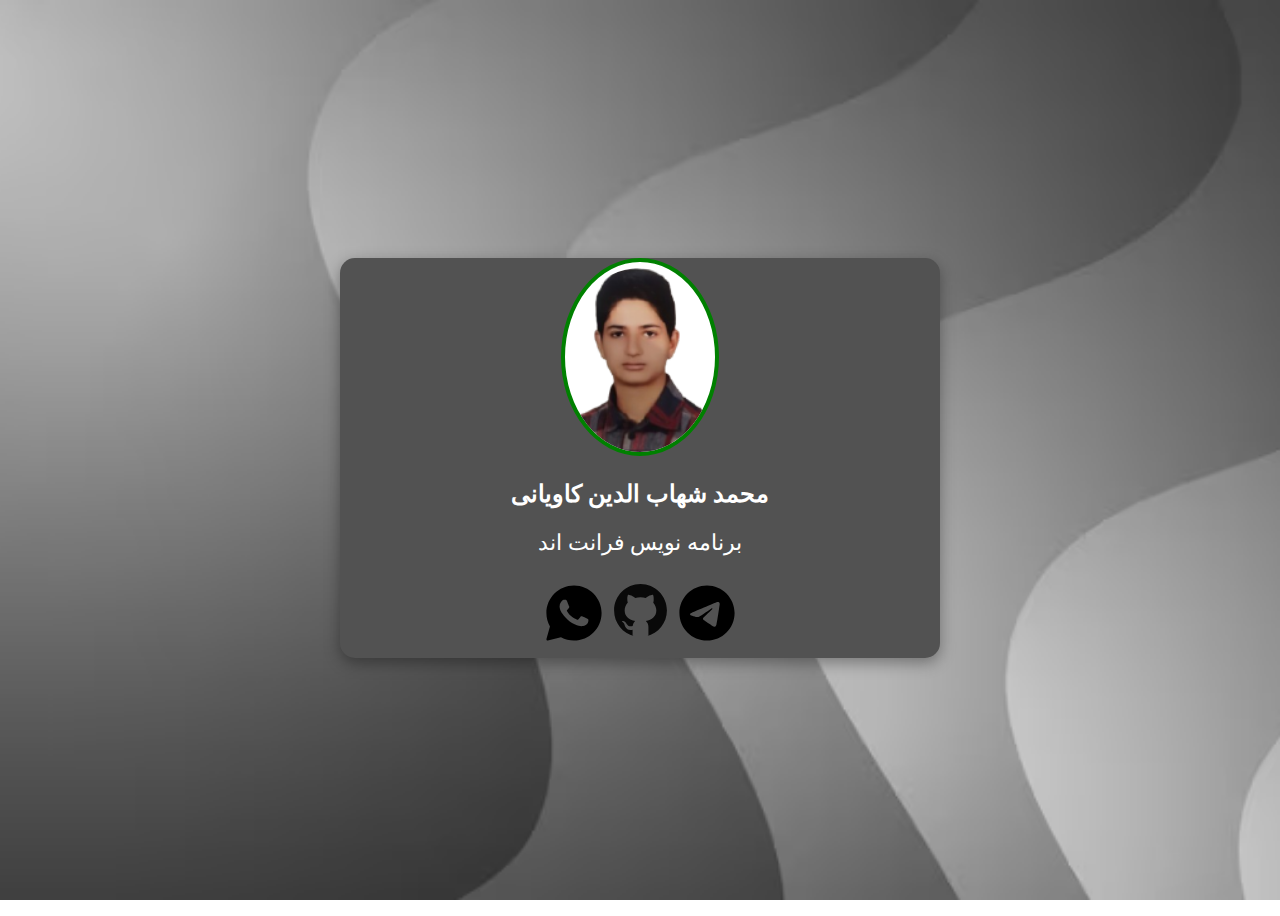
<file: src/profilecard/card.html>
<!DOCTYPE html>
<html lang="en">
<head>
    <meta charset="UTF-8">
    <meta name="viewport" content="width=device-width, initial-scale=1.0">
    <title>Shahab company</title>
    <link rel="icon" href="/src/image/favicon.jpg" type="image/x-icon">
</head>
<style>
    body{
        background: url("/src/image/white-gray.avif");
        background-position: center;
        background-size: cover;
        background-attachment: fixed;
        background-repeat: no-repeat;
        display: flex;
        justify-content: center;
        align-items: center;
        min-height: 100vh;
        padding: 0 20px
    }
    .container{
        width: 600px;
        height: 400px;
        background: #525252;
        border-radius: 15px;
        text-align: center;
        color: white;
        box-shadow: rgba(0, 0, 0, 0.35) 0px 5px 15px;
    }
    .image{
        width: 150px;
        background-color: white;
        border: solid green 4px;
        border-radius: 50%;
        cursor: pointer;
        padding-top: 6px;
    }
    .logo{
        transition: all 0.2s ease-in-out;
    }
    .logo:hover{
        transform: scale(0.95);
    }
</style>
<body>
    <div class="container">
        <img class="image" src="/src/image/picsh.png" alt="">
        <h2>محمد شهاب الدین کاویانی</h2>
        <p style="font-size: 22px;">برنامه نویس فرانت اند</p>
        <div>
            <a href=""><svg class="logo" xmlns="http://www.w3.org/2000/svg" x="0px" y="0px" width="60" height="60" viewBox="0 0 50 50">
            <path d="M25,2C12.318,2,2,12.318,2,25c0,3.96,1.023,7.854,2.963,11.29L2.037,46.73c-0.096,0.343-0.003,0.711,0.245,0.966 C2.473,47.893,2.733,48,3,48c0.08,0,0.161-0.01,0.24-0.029l10.896-2.699C17.463,47.058,21.21,48,25,48c12.682,0,23-10.318,23-23 S37.682,2,25,2z M36.57,33.116c-0.492,1.362-2.852,2.605-3.986,2.772c-1.018,0.149-2.306,0.213-3.72-0.231 c-0.857-0.27-1.957-0.628-3.366-1.229c-5.923-2.526-9.791-8.415-10.087-8.804C15.116,25.235,13,22.463,13,19.594 s1.525-4.28,2.067-4.864c0.542-0.584,1.181-0.73,1.575-0.73s0.787,0.005,1.132,0.021c0.363,0.018,0.85-0.137,1.329,1.001 c0.492,1.168,1.673,4.037,1.819,4.33c0.148,0.292,0.246,0.633,0.05,1.022c-0.196,0.389-0.294,0.632-0.59,0.973 s-0.62,0.76-0.886,1.022c-0.296,0.291-0.603,0.606-0.259,1.19c0.344,0.584,1.529,2.493,3.285,4.039 c2.255,1.986,4.158,2.602,4.748,2.894c0.59,0.292,0.935,0.243,1.279-0.146c0.344-0.39,1.476-1.703,1.869-2.286 s0.787-0.487,1.329-0.292c0.542,0.194,3.445,1.604,4.035,1.896c0.59,0.292,0.984,0.438,1.132,0.681 C37.062,30.587,37.062,31.755,36.57,33.116z"></path>
            </svg></a>
            <a href="https://github.com/iShahab-88"><svg class="logo" xmlns="http://www.w3.org/2000/svg" x="0px" y="0px" width="65" height="65" viewBox="0,0,256,256">
            <g fill="#090909" fill-rule="nonzero" stroke="none" stroke-width="1" stroke-linecap="butt" stroke-linejoin="miter" stroke-miterlimit="10" stroke-dasharray="" stroke-dashoffset="0" font-family="none" font-weight="none" font-size="none" text-anchor="none" style="mix-blend-mode: normal"><g transform="scale(4,4)"><path d="M32,6c-14.359,0 -26,11.641 -26,26c0,12.277 8.512,22.56 19.955,25.286c-0.592,-0.141 -1.179,-0.299 -1.755,-0.479v-5.957c0,0 -0.975,0.325 -2.275,0.325c-3.637,0 -5.148,-3.245 -5.525,-4.875c-0.229,-0.993 -0.827,-1.934 -1.469,-2.509c-0.767,-0.684 -1.126,-0.686 -1.131,-0.92c-0.01,-0.491 0.658,-0.471 0.975,-0.471c1.625,0 2.857,1.729 3.429,2.623c1.417,2.207 2.938,2.577 3.721,2.577c0.975,0 1.817,-0.146 2.397,-0.426c0.268,-1.888 1.108,-3.57 2.478,-4.774c-6.097,-1.219 -10.4,-4.716 -10.4,-10.4c0,-2.928 1.175,-5.619 3.133,-7.792c-0.2,-0.567 -0.533,-1.714 -0.533,-3.583c0,-1.235 0.086,-2.751 0.65,-4.225c0,0 3.708,0.026 7.205,3.338c1.614,-0.47 3.341,-0.738 5.145,-0.738c1.804,0 3.531,0.268 5.145,0.738c3.497,-3.312 7.205,-3.338 7.205,-3.338c0.567,1.474 0.65,2.99 0.65,4.225c0,2.015 -0.268,3.19 -0.432,3.697c1.898,2.153 3.032,4.802 3.032,7.678c0,5.684 -4.303,9.181 -10.4,10.4c1.628,1.43 2.6,3.513 2.6,5.85v8.557c-0.576,0.181 -1.162,0.338 -1.755,0.479c11.443,-2.726 19.955,-13.009 19.955,-25.286c0,-14.359 -11.641,-26 -26,-26zM33.813,57.93c-0.599,0.042 -1.203,0.07 -1.813,0.07c0.61,0 1.213,-0.029 1.813,-0.07zM37.786,57.346c-1.164,0.265 -2.357,0.451 -3.575,0.554c1.218,-0.103 2.411,-0.29 3.575,-0.554zM32,58c-0.61,0 -1.214,-0.028 -1.813,-0.07c0.6,0.041 1.203,0.07 1.813,0.07zM29.788,57.9c-1.217,-0.103 -2.411,-0.289 -3.574,-0.554c1.164,0.264 2.357,0.451 3.574,0.554z"></path></g></g>
            </svg></a>
            <a href="https://t.me/Shahab_company">
            <svg class="logo" xmlns="http://www.w3.org/2000/svg" x="0px" y="0px" width="60" height="60" viewBox="0 0 50 50">
            <path d="M25,2c12.703,0,23,10.297,23,23S37.703,48,25,48S2,37.703,2,25S12.297,2,25,2z M32.934,34.375	c0.423-1.298,2.405-14.234,2.65-16.783c0.074-0.772-0.17-1.285-0.648-1.514c-0.578-0.278-1.434-0.139-2.427,0.219	c-1.362,0.491-18.774,7.884-19.78,8.312c-0.954,0.405-1.856,0.847-1.856,1.487c0,0.45,0.267,0.703,1.003,0.966	c0.766,0.273,2.695,0.858,3.834,1.172c1.097,0.303,2.346,0.04,3.046-0.395c0.742-0.461,9.305-6.191,9.92-6.693	c0.614-0.502,1.104,0.141,0.602,0.644c-0.502,0.502-6.38,6.207-7.155,6.997c-0.941,0.959-0.273,1.953,0.358,2.351	c0.721,0.454,5.906,3.932,6.687,4.49c0.781,0.558,1.573,0.811,2.298,0.811C32.191,36.439,32.573,35.484,32.934,34.375z"></path>
            </svg>
            </a>
        </div>
    </div>
</body>
</html>
</file>
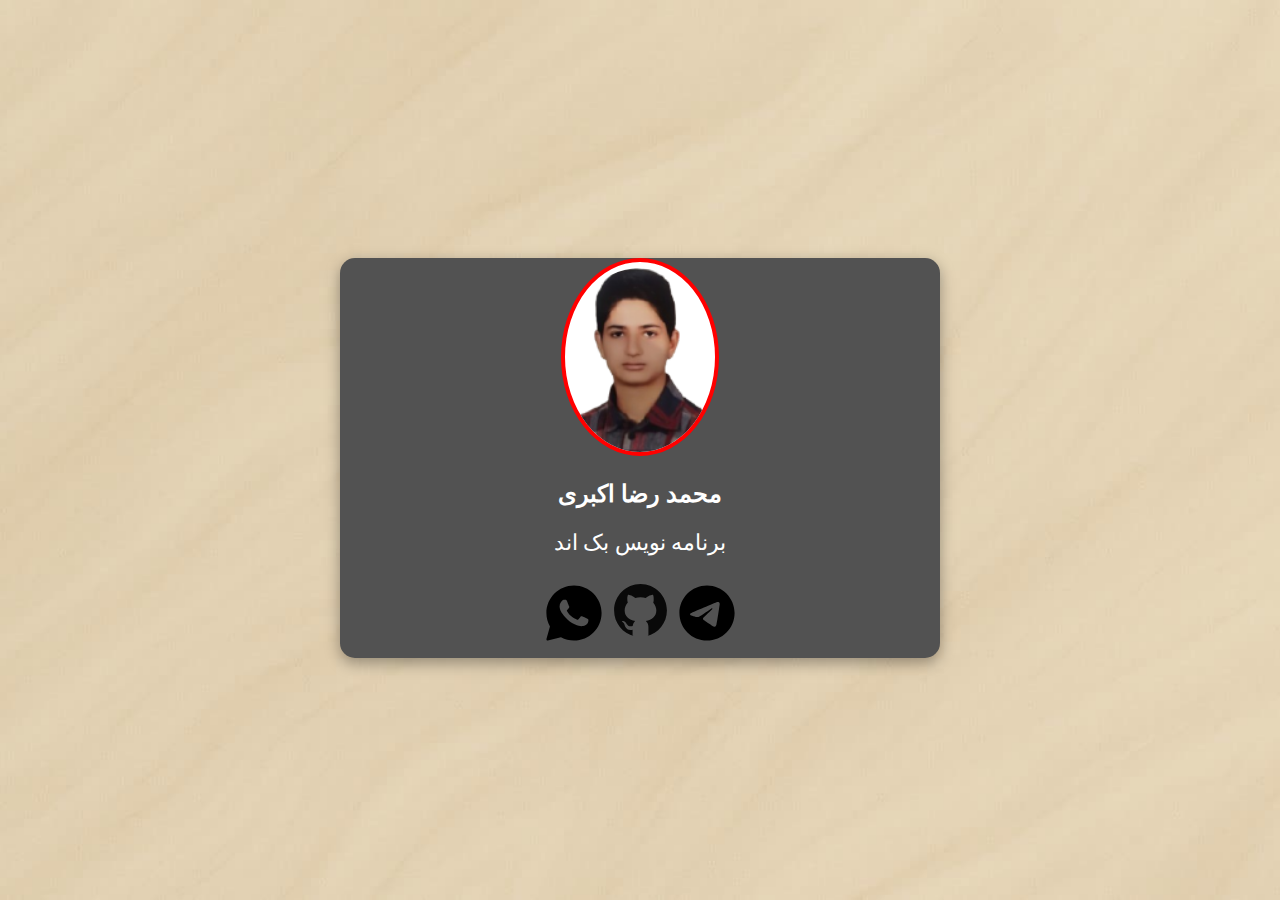
<file: src/profilecard/card1.html>
<!DOCTYPE html>
<html lang="en">
<head>
    <meta charset="UTF-8">
    <meta name="viewport" content="width=device-width, initial-scale=1.0">
    <title>Shahab company</title>
    <link rel="icon" href="/src/image/favicon.jpg" type="image/x-icon">
</head>
<style>
    body{
        background: url("/src/image/log-bg.jpg");
        background-position: center;
        background-size: cover;
        background-attachment: fixed;
        background-repeat: no-repeat;
        display: flex;
        justify-content: center;
        align-items: center;
        min-height: 100vh;
        padding: 0 20px
    }
    .container{
        width: 600px;
        height: 400px;
        background: #525252;
        border-radius: 15px;
        text-align: center;
        color: white;
        box-shadow: rgba(0, 0, 0, 0.35) 0px 5px 15px;
    }
    .image{
        width: 150px;
        background-color: white;
        border: solid red 4px;
        border-radius: 50%;
        cursor: pointer;
        padding-top: 6px;
    }
    .logo{
        transition: all 0.2s ease-in-out;
    }
    .logo:hover{
        transform: scale(0.95);
    }
</style>
<body>
    <div class="container">
        <img class="image" src="/src/image/picsh.png" alt="">
        <h2> محمد رضا اکبری</h2>
        <p style="font-size: 22px;">برنامه نویس  بک اند</p>
        <div>
            <a href=""><svg class="logo" xmlns="http://www.w3.org/2000/svg" x="0px" y="0px" width="60" height="60" viewBox="0 0 50 50">
            <path d="M25,2C12.318,2,2,12.318,2,25c0,3.96,1.023,7.854,2.963,11.29L2.037,46.73c-0.096,0.343-0.003,0.711,0.245,0.966 C2.473,47.893,2.733,48,3,48c0.08,0,0.161-0.01,0.24-0.029l10.896-2.699C17.463,47.058,21.21,48,25,48c12.682,0,23-10.318,23-23 S37.682,2,25,2z M36.57,33.116c-0.492,1.362-2.852,2.605-3.986,2.772c-1.018,0.149-2.306,0.213-3.72-0.231 c-0.857-0.27-1.957-0.628-3.366-1.229c-5.923-2.526-9.791-8.415-10.087-8.804C15.116,25.235,13,22.463,13,19.594 s1.525-4.28,2.067-4.864c0.542-0.584,1.181-0.73,1.575-0.73s0.787,0.005,1.132,0.021c0.363,0.018,0.85-0.137,1.329,1.001 c0.492,1.168,1.673,4.037,1.819,4.33c0.148,0.292,0.246,0.633,0.05,1.022c-0.196,0.389-0.294,0.632-0.59,0.973 s-0.62,0.76-0.886,1.022c-0.296,0.291-0.603,0.606-0.259,1.19c0.344,0.584,1.529,2.493,3.285,4.039 c2.255,1.986,4.158,2.602,4.748,2.894c0.59,0.292,0.935,0.243,1.279-0.146c0.344-0.39,1.476-1.703,1.869-2.286 s0.787-0.487,1.329-0.292c0.542,0.194,3.445,1.604,4.035,1.896c0.59,0.292,0.984,0.438,1.132,0.681 C37.062,30.587,37.062,31.755,36.57,33.116z"></path>
            </svg></a>
            <a href="https://github.com/iShahab-88"><svg class="logo" xmlns="http://www.w3.org/2000/svg" x="0px" y="0px" width="65" height="65" viewBox="0,0,256,256">
            <g fill="#090909" fill-rule="nonzero" stroke="none" stroke-width="1" stroke-linecap="butt" stroke-linejoin="miter" stroke-miterlimit="10" stroke-dasharray="" stroke-dashoffset="0" font-family="none" font-weight="none" font-size="none" text-anchor="none" style="mix-blend-mode: normal"><g transform="scale(4,4)"><path d="M32,6c-14.359,0 -26,11.641 -26,26c0,12.277 8.512,22.56 19.955,25.286c-0.592,-0.141 -1.179,-0.299 -1.755,-0.479v-5.957c0,0 -0.975,0.325 -2.275,0.325c-3.637,0 -5.148,-3.245 -5.525,-4.875c-0.229,-0.993 -0.827,-1.934 -1.469,-2.509c-0.767,-0.684 -1.126,-0.686 -1.131,-0.92c-0.01,-0.491 0.658,-0.471 0.975,-0.471c1.625,0 2.857,1.729 3.429,2.623c1.417,2.207 2.938,2.577 3.721,2.577c0.975,0 1.817,-0.146 2.397,-0.426c0.268,-1.888 1.108,-3.57 2.478,-4.774c-6.097,-1.219 -10.4,-4.716 -10.4,-10.4c0,-2.928 1.175,-5.619 3.133,-7.792c-0.2,-0.567 -0.533,-1.714 -0.533,-3.583c0,-1.235 0.086,-2.751 0.65,-4.225c0,0 3.708,0.026 7.205,3.338c1.614,-0.47 3.341,-0.738 5.145,-0.738c1.804,0 3.531,0.268 5.145,0.738c3.497,-3.312 7.205,-3.338 7.205,-3.338c0.567,1.474 0.65,2.99 0.65,4.225c0,2.015 -0.268,3.19 -0.432,3.697c1.898,2.153 3.032,4.802 3.032,7.678c0,5.684 -4.303,9.181 -10.4,10.4c1.628,1.43 2.6,3.513 2.6,5.85v8.557c-0.576,0.181 -1.162,0.338 -1.755,0.479c11.443,-2.726 19.955,-13.009 19.955,-25.286c0,-14.359 -11.641,-26 -26,-26zM33.813,57.93c-0.599,0.042 -1.203,0.07 -1.813,0.07c0.61,0 1.213,-0.029 1.813,-0.07zM37.786,57.346c-1.164,0.265 -2.357,0.451 -3.575,0.554c1.218,-0.103 2.411,-0.29 3.575,-0.554zM32,58c-0.61,0 -1.214,-0.028 -1.813,-0.07c0.6,0.041 1.203,0.07 1.813,0.07zM29.788,57.9c-1.217,-0.103 -2.411,-0.289 -3.574,-0.554c1.164,0.264 2.357,0.451 3.574,0.554z"></path></g></g>
            </svg></a>
            <a href="">
            <svg class="logo" xmlns="http://www.w3.org/2000/svg" x="0px" y="0px" width="60" height="60" viewBox="0 0 50 50">
            <path d="M25,2c12.703,0,23,10.297,23,23S37.703,48,25,48S2,37.703,2,25S12.297,2,25,2z M32.934,34.375	c0.423-1.298,2.405-14.234,2.65-16.783c0.074-0.772-0.17-1.285-0.648-1.514c-0.578-0.278-1.434-0.139-2.427,0.219	c-1.362,0.491-18.774,7.884-19.78,8.312c-0.954,0.405-1.856,0.847-1.856,1.487c0,0.45,0.267,0.703,1.003,0.966	c0.766,0.273,2.695,0.858,3.834,1.172c1.097,0.303,2.346,0.04,3.046-0.395c0.742-0.461,9.305-6.191,9.92-6.693	c0.614-0.502,1.104,0.141,0.602,0.644c-0.502,0.502-6.38,6.207-7.155,6.997c-0.941,0.959-0.273,1.953,0.358,2.351	c0.721,0.454,5.906,3.932,6.687,4.49c0.781,0.558,1.573,0.811,2.298,0.811C32.191,36.439,32.573,35.484,32.934,34.375z"></path>
            </svg>
            </a>
        </div>
    </div>
</body>
</html>
</file>
<file: src/output.css>
*, ::before, ::after {
  --tw-border-spacing-x: 0;
  --tw-border-spacing-y: 0;
  --tw-translate-x: 0;
  --tw-translate-y: 0;
  --tw-rotate: 0;
  --tw-skew-x: 0;
  --tw-skew-y: 0;
  --tw-scale-x: 1;
  --tw-scale-y: 1;
  --tw-pan-x:  ;
  --tw-pan-y:  ;
  --tw-pinch-zoom:  ;
  --tw-scroll-snap-strictness: proximity;
  --tw-gradient-from-position:  ;
  --tw-gradient-via-position:  ;
  --tw-gradient-to-position:  ;
  --tw-ordinal:  ;
  --tw-slashed-zero:  ;
  --tw-numeric-figure:  ;
  --tw-numeric-spacing:  ;
  --tw-numeric-fraction:  ;
  --tw-ring-inset:  ;
  --tw-ring-offset-width: 0px;
  --tw-ring-offset-color: #fff;
  --tw-ring-color: rgb(59 130 246 / 0.5);
  --tw-ring-offset-shadow: 0 0 #0000;
  --tw-ring-shadow: 0 0 #0000;
  --tw-shadow: 0 0 #0000;
  --tw-shadow-colored: 0 0 #0000;
  --tw-blur:  ;
  --tw-brightness:  ;
  --tw-contrast:  ;
  --tw-grayscale:  ;
  --tw-hue-rotate:  ;
  --tw-invert:  ;
  --tw-saturate:  ;
  --tw-sepia:  ;
  --tw-drop-shadow:  ;
  --tw-backdrop-blur:  ;
  --tw-backdrop-brightness:  ;
  --tw-backdrop-contrast:  ;
  --tw-backdrop-grayscale:  ;
  --tw-backdrop-hue-rotate:  ;
  --tw-backdrop-invert:  ;
  --tw-backdrop-opacity:  ;
  --tw-backdrop-saturate:  ;
  --tw-backdrop-sepia:  ;
  --tw-contain-size:  ;
  --tw-contain-layout:  ;
  --tw-contain-paint:  ;
  --tw-contain-style:  ;
}

::backdrop {
  --tw-border-spacing-x: 0;
  --tw-border-spacing-y: 0;
  --tw-translate-x: 0;
  --tw-translate-y: 0;
  --tw-rotate: 0;
  --tw-skew-x: 0;
  --tw-skew-y: 0;
  --tw-scale-x: 1;
  --tw-scale-y: 1;
  --tw-pan-x:  ;
  --tw-pan-y:  ;
  --tw-pinch-zoom:  ;
  --tw-scroll-snap-strictness: proximity;
  --tw-gradient-from-position:  ;
  --tw-gradient-via-position:  ;
  --tw-gradient-to-position:  ;
  --tw-ordinal:  ;
  --tw-slashed-zero:  ;
  --tw-numeric-figure:  ;
  --tw-numeric-spacing:  ;
  --tw-numeric-fraction:  ;
  --tw-ring-inset:  ;
  --tw-ring-offset-width: 0px;
  --tw-ring-offset-color: #fff;
  --tw-ring-color: rgb(59 130 246 / 0.5);
  --tw-ring-offset-shadow: 0 0 #0000;
  --tw-ring-shadow: 0 0 #0000;
  --tw-shadow: 0 0 #0000;
  --tw-shadow-colored: 0 0 #0000;
  --tw-blur:  ;
  --tw-brightness:  ;
  --tw-contrast:  ;
  --tw-grayscale:  ;
  --tw-hue-rotate:  ;
  --tw-invert:  ;
  --tw-saturate:  ;
  --tw-sepia:  ;
  --tw-drop-shadow:  ;
  --tw-backdrop-blur:  ;
  --tw-backdrop-brightness:  ;
  --tw-backdrop-contrast:  ;
  --tw-backdrop-grayscale:  ;
  --tw-backdrop-hue-rotate:  ;
  --tw-backdrop-invert:  ;
  --tw-backdrop-opacity:  ;
  --tw-backdrop-saturate:  ;
  --tw-backdrop-sepia:  ;
  --tw-contain-size:  ;
  --tw-contain-layout:  ;
  --tw-contain-paint:  ;
  --tw-contain-style:  ;
}

/*
! tailwindcss v3.4.17 | MIT License | https://tailwindcss.com
*/

/*
1. Prevent padding and border from affecting element width. (https://github.com/mozdevs/cssremedy/issues/4)
2. Allow adding a border to an element by just adding a border-width. (https://github.com/tailwindcss/tailwindcss/pull/116)
*/

*,
::before,
::after {
  box-sizing: border-box;
  /* 1 */
  border-width: 0;
  /* 2 */
  border-style: solid;
  /* 2 */
  border-color: #e5e7eb;
  /* 2 */
}

::before,
::after {
  --tw-content: '';
}

/*
1. Use a consistent sensible line-height in all browsers.
2. Prevent adjustments of font size after orientation changes in iOS.
3. Use a more readable tab size.
4. Use the user's configured `sans` font-family by default.
5. Use the user's configured `sans` font-feature-settings by default.
6. Use the user's configured `sans` font-variation-settings by default.
7. Disable tap highlights on iOS
*/

html,
:host {
  line-height: 1.5;
  /* 1 */
  -webkit-text-size-adjust: 100%;
  /* 2 */
  -moz-tab-size: 4;
  /* 3 */
  -o-tab-size: 4;
     tab-size: 4;
  /* 3 */
  font-family: ui-sans-serif, system-ui, sans-serif, "Apple Color Emoji", "Segoe UI Emoji", "Segoe UI Symbol", "Noto Color Emoji";
  /* 4 */
  font-feature-settings: normal;
  /* 5 */
  font-variation-settings: normal;
  /* 6 */
  -webkit-tap-highlight-color: transparent;
  /* 7 */
}

/*
1. Remove the margin in all browsers.
2. Inherit line-height from `html` so users can set them as a class directly on the `html` element.
*/

body {
  margin: 0;
  /* 1 */
  line-height: inherit;
  /* 2 */
}

/*
1. Add the correct height in Firefox.
2. Correct the inheritance of border color in Firefox. (https://bugzilla.mozilla.org/show_bug.cgi?id=190655)
3. Ensure horizontal rules are visible by default.
*/

hr {
  height: 0;
  /* 1 */
  color: inherit;
  /* 2 */
  border-top-width: 1px;
  /* 3 */
}

/*
Add the correct text decoration in Chrome, Edge, and Safari.
*/

abbr:where([title]) {
  -webkit-text-decoration: underline dotted;
          text-decoration: underline dotted;
}

/*
Remove the default font size and weight for headings.
*/

h1,
h2,
h3,
h4,
h5,
h6 {
  font-size: inherit;
  font-weight: inherit;
}

/*
Reset links to optimize for opt-in styling instead of opt-out.
*/

a {
  color: inherit;
  text-decoration: inherit;
}

/*
Add the correct font weight in Edge and Safari.
*/

b,
strong {
  font-weight: bolder;
}

/*
1. Use the user's configured `mono` font-family by default.
2. Use the user's configured `mono` font-feature-settings by default.
3. Use the user's configured `mono` font-variation-settings by default.
4. Correct the odd `em` font sizing in all browsers.
*/

code,
kbd,
samp,
pre {
  font-family: ui-monospace, SFMono-Regular, Menlo, Monaco, Consolas, "Liberation Mono", "Courier New", monospace;
  /* 1 */
  font-feature-settings: normal;
  /* 2 */
  font-variation-settings: normal;
  /* 3 */
  font-size: 1em;
  /* 4 */
}

/*
Add the correct font size in all browsers.
*/

small {
  font-size: 80%;
}

/*
Prevent `sub` and `sup` elements from affecting the line height in all browsers.
*/

sub,
sup {
  font-size: 75%;
  line-height: 0;
  position: relative;
  vertical-align: baseline;
}

sub {
  bottom: -0.25em;
}

sup {
  top: -0.5em;
}

/*
1. Remove text indentation from table contents in Chrome and Safari. (https://bugs.chromium.org/p/chromium/issues/detail?id=999088, https://bugs.webkit.org/show_bug.cgi?id=201297)
2. Correct table border color inheritance in all Chrome and Safari. (https://bugs.chromium.org/p/chromium/issues/detail?id=935729, https://bugs.webkit.org/show_bug.cgi?id=195016)
3. Remove gaps between table borders by default.
*/

table {
  text-indent: 0;
  /* 1 */
  border-color: inherit;
  /* 2 */
  border-collapse: collapse;
  /* 3 */
}

/*
1. Change the font styles in all browsers.
2. Remove the margin in Firefox and Safari.
3. Remove default padding in all browsers.
*/

button,
input,
optgroup,
select,
textarea {
  font-family: inherit;
  /* 1 */
  font-feature-settings: inherit;
  /* 1 */
  font-variation-settings: inherit;
  /* 1 */
  font-size: 100%;
  /* 1 */
  font-weight: inherit;
  /* 1 */
  line-height: inherit;
  /* 1 */
  letter-spacing: inherit;
  /* 1 */
  color: inherit;
  /* 1 */
  margin: 0;
  /* 2 */
  padding: 0;
  /* 3 */
}

/*
Remove the inheritance of text transform in Edge and Firefox.
*/

button,
select {
  text-transform: none;
}

/*
1. Correct the inability to style clickable types in iOS and Safari.
2. Remove default button styles.
*/

button,
input:where([type='button']),
input:where([type='reset']),
input:where([type='submit']) {
  -webkit-appearance: button;
  /* 1 */
  background-color: transparent;
  /* 2 */
  background-image: none;
  /* 2 */
}

/*
Use the modern Firefox focus style for all focusable elements.
*/

:-moz-focusring {
  outline: auto;
}

/*
Remove the additional `:invalid` styles in Firefox. (https://github.com/mozilla/gecko-dev/blob/2f9eacd9d3d995c937b4251a5557d95d494c9be1/layout/style/res/forms.css#L728-L737)
*/

:-moz-ui-invalid {
  box-shadow: none;
}

/*
Add the correct vertical alignment in Chrome and Firefox.
*/

progress {
  vertical-align: baseline;
}

/*
Correct the cursor style of increment and decrement buttons in Safari.
*/

::-webkit-inner-spin-button,
::-webkit-outer-spin-button {
  height: auto;
}

/*
1. Correct the odd appearance in Chrome and Safari.
2. Correct the outline style in Safari.
*/

[type='search'] {
  -webkit-appearance: textfield;
  /* 1 */
  outline-offset: -2px;
  /* 2 */
}

/*
Remove the inner padding in Chrome and Safari on macOS.
*/

::-webkit-search-decoration {
  -webkit-appearance: none;
}

/*
1. Correct the inability to style clickable types in iOS and Safari.
2. Change font properties to `inherit` in Safari.
*/

::-webkit-file-upload-button {
  -webkit-appearance: button;
  /* 1 */
  font: inherit;
  /* 2 */
}

/*
Add the correct display in Chrome and Safari.
*/

summary {
  display: list-item;
}

/*
Removes the default spacing and border for appropriate elements.
*/

blockquote,
dl,
dd,
h1,
h2,
h3,
h4,
h5,
h6,
hr,
figure,
p,
pre {
  margin: 0;
}

fieldset {
  margin: 0;
  padding: 0;
}

legend {
  padding: 0;
}

ol,
ul,
menu {
  list-style: none;
  margin: 0;
  padding: 0;
}

/*
Reset default styling for dialogs.
*/

dialog {
  padding: 0;
}

/*
Prevent resizing textareas horizontally by default.
*/

textarea {
  resize: vertical;
}

/*
1. Reset the default placeholder opacity in Firefox. (https://github.com/tailwindlabs/tailwindcss/issues/3300)
2. Set the default placeholder color to the user's configured gray 400 color.
*/

input::-moz-placeholder, textarea::-moz-placeholder {
  opacity: 1;
  /* 1 */
  color: #9ca3af;
  /* 2 */
}

input::placeholder,
textarea::placeholder {
  opacity: 1;
  /* 1 */
  color: #9ca3af;
  /* 2 */
}

/*
Set the default cursor for buttons.
*/

button,
[role="button"] {
  cursor: pointer;
}

/*
Make sure disabled buttons don't get the pointer cursor.
*/

:disabled {
  cursor: default;
}

/*
1. Make replaced elements `display: block` by default. (https://github.com/mozdevs/cssremedy/issues/14)
2. Add `vertical-align: middle` to align replaced elements more sensibly by default. (https://github.com/jensimmons/cssremedy/issues/14#issuecomment-634934210)
   This can trigger a poorly considered lint error in some tools but is included by design.
*/

img,
svg,
video,
canvas,
audio,
iframe,
embed,
object {
  display: block;
  /* 1 */
  vertical-align: middle;
  /* 2 */
}

/*
Constrain images and videos to the parent width and preserve their intrinsic aspect ratio. (https://github.com/mozdevs/cssremedy/issues/14)
*/

img,
video {
  max-width: 100%;
  height: auto;
}

/* Make elements with the HTML hidden attribute stay hidden by default */

[hidden]:where(:not([hidden="until-found"])) {
  display: none;
}

.container {
  width: 100%;
}

@media (min-width: 640px) {
  .container {
    max-width: 640px;
  }
}

@media (min-width: 768px) {
  .container {
    max-width: 768px;
  }
}

@media (min-width: 1024px) {
  .container {
    max-width: 1024px;
  }
}

@media (min-width: 1280px) {
  .container {
    max-width: 1280px;
  }
}

@media (min-width: 1536px) {
  .container {
    max-width: 1536px;
  }
}

.visible {
  visibility: visible;
}

.collapse {
  visibility: collapse;
}

.static {
  position: static;
}

.fixed {
  position: fixed;
}

.absolute {
  position: absolute;
}

.relative {
  position: relative;
}

.left-1\/2 {
  left: 50%;
}

.top-\[6\%\] {
  top: 6%;
}

.m-1 {
  margin: 0.25rem;
}

.m-3 {
  margin: 0.75rem;
}

.m-4 {
  margin: 1rem;
}

.m-8 {
  margin: 2rem;
}

.m-\[auto\] {
  margin: auto;
}

.m-auto {
  margin: auto;
}

.mx-auto {
  margin-left: auto;
  margin-right: auto;
}

.my-12 {
  margin-top: 3rem;
  margin-bottom: 3rem;
}

.mb-1 {
  margin-bottom: 0.25rem;
}

.mb-12 {
  margin-bottom: 3rem;
}

.mb-2 {
  margin-bottom: 0.5rem;
}

.mb-4 {
  margin-bottom: 1rem;
}

.ml-2 {
  margin-left: 0.5rem;
}

.mt-10 {
  margin-top: 2.5rem;
}

.mt-12 {
  margin-top: 3rem;
}

.mt-2 {
  margin-top: 0.5rem;
}

.mt-4 {
  margin-top: 1rem;
}

.mt-48 {
  margin-top: 12rem;
}

.mt-6 {
  margin-top: 1.5rem;
}

.mt-\[-25px\] {
  margin-top: -25px;
}

.mt-\[140px\] {
  margin-top: 140px;
}

.mt-\[2px\] {
  margin-top: 2px;
}

.mt-\[30px\] {
  margin-top: 30px;
}

.mt-\[5px\] {
  margin-top: 5px;
}

.block {
  display: block;
}

.inline-block {
  display: inline-block;
}

.inline {
  display: inline;
}

.flex {
  display: flex;
}

.table {
  display: table;
}

.grid {
  display: grid;
}

.contents {
  display: contents;
}

.hidden {
  display: none;
}

.size-6 {
  width: 1.5rem;
  height: 1.5rem;
}

.h-1 {
  height: 0.25rem;
}

.h-12 {
  height: 3rem;
}

.h-48 {
  height: 12rem;
}

.h-5 {
  height: 1.25rem;
}

.h-64 {
  height: 16rem;
}

.h-\[100px\] {
  height: 100px;
}

.h-\[180px\] {
  height: 180px;
}

.h-\[250px\] {
  height: 250px;
}

.h-full {
  height: 100%;
}

.w-12 {
  width: 3rem;
}

.w-5 {
  width: 1.25rem;
}

.w-64 {
  width: 16rem;
}

.w-\[100px\] {
  width: 100px;
}

.w-\[80\%\] {
  width: 80%;
}

.w-\[90\%\] {
  width: 90%;
}

.w-full {
  width: 100%;
}

.max-w-2xl {
  max-width: 42rem;
}

.flex-1 {
  flex: 1 1 0%;
}

.-translate-x-1\/2 {
  --tw-translate-x: -50%;
  transform: translate(var(--tw-translate-x), var(--tw-translate-y)) rotate(var(--tw-rotate)) skewX(var(--tw-skew-x)) skewY(var(--tw-skew-y)) scaleX(var(--tw-scale-x)) scaleY(var(--tw-scale-y));
}

.-translate-y-1\/2 {
  --tw-translate-y: -50%;
  transform: translate(var(--tw-translate-x), var(--tw-translate-y)) rotate(var(--tw-rotate)) skewX(var(--tw-skew-x)) skewY(var(--tw-skew-y)) scaleX(var(--tw-scale-x)) scaleY(var(--tw-scale-y));
}

.transform {
  transform: translate(var(--tw-translate-x), var(--tw-translate-y)) rotate(var(--tw-rotate)) skewX(var(--tw-skew-x)) skewY(var(--tw-skew-y)) scaleX(var(--tw-scale-x)) scaleY(var(--tw-scale-y));
}

.cursor-pointer {
  cursor: pointer;
}

.resize-none {
  resize: none;
}

.resize {
  resize: both;
}

.flex-col {
  flex-direction: column;
}

.flex-col-reverse {
  flex-direction: column-reverse;
}

.flex-wrap {
  flex-wrap: wrap;
}

.items-start {
  align-items: flex-start;
}

.items-center {
  align-items: center;
}

.justify-center {
  justify-content: center;
}

.justify-between {
  justify-content: space-between;
}

.justify-around {
  justify-content: space-around;
}

.gap-2 {
  gap: 0.5rem;
}

.gap-4 {
  gap: 1rem;
}

.gap-x-2 {
  -moz-column-gap: 0.5rem;
       column-gap: 0.5rem;
}

.gap-y-12 {
  row-gap: 3rem;
}

.space-y-4 > :not([hidden]) ~ :not([hidden]) {
  --tw-space-y-reverse: 0;
  margin-top: calc(1rem * calc(1 - var(--tw-space-y-reverse)));
  margin-bottom: calc(1rem * var(--tw-space-y-reverse));
}

.overflow-hidden {
  overflow: hidden;
}

.rounded-full {
  border-radius: 9999px;
}

.rounded-lg {
  border-radius: 0.5rem;
}

.rounded-xl {
  border-radius: 0.75rem;
}

.border {
  border-width: 1px;
}

.border-b {
  border-bottom-width: 1px;
}

.border-gray-300 {
  --tw-border-opacity: 1;
  border-color: rgb(209 213 219 / var(--tw-border-opacity, 1));
}

.border-yellow-900 {
  --tw-border-opacity: 1;
  border-color: rgb(113 63 18 / var(--tw-border-opacity, 1));
}

.bg-black {
  --tw-bg-opacity: 1;
  background-color: rgb(0 0 0 / var(--tw-bg-opacity, 1));
}

.bg-gray-100 {
  --tw-bg-opacity: 1;
  background-color: rgb(243 244 246 / var(--tw-bg-opacity, 1));
}

.bg-gray-200 {
  --tw-bg-opacity: 1;
  background-color: rgb(229 231 235 / var(--tw-bg-opacity, 1));
}

.bg-orange-100 {
  --tw-bg-opacity: 1;
  background-color: rgb(255 237 213 / var(--tw-bg-opacity, 1));
}

.bg-orange-200 {
  --tw-bg-opacity: 1;
  background-color: rgb(254 215 170 / var(--tw-bg-opacity, 1));
}

.bg-orange-50 {
  --tw-bg-opacity: 1;
  background-color: rgb(255 247 237 / var(--tw-bg-opacity, 1));
}

.bg-slate-900 {
  --tw-bg-opacity: 1;
  background-color: rgb(15 23 42 / var(--tw-bg-opacity, 1));
}

.bg-stone-200 {
  --tw-bg-opacity: 1;
  background-color: rgb(231 229 228 / var(--tw-bg-opacity, 1));
}

.bg-white {
  --tw-bg-opacity: 1;
  background-color: rgb(255 255 255 / var(--tw-bg-opacity, 1));
}

.object-cover {
  -o-object-fit: cover;
     object-fit: cover;
}

.p-2 {
  padding: 0.5rem;
}

.p-3 {
  padding: 0.75rem;
}

.p-4 {
  padding: 1rem;
}

.p-6 {
  padding: 1.5rem;
}

.px-12 {
  padding-left: 3rem;
  padding-right: 3rem;
}

.px-2 {
  padding-left: 0.5rem;
  padding-right: 0.5rem;
}

.px-4 {
  padding-left: 1rem;
  padding-right: 1rem;
}

.px-6 {
  padding-left: 1.5rem;
  padding-right: 1.5rem;
}

.py-12 {
  padding-top: 3rem;
  padding-bottom: 3rem;
}

.py-2 {
  padding-top: 0.5rem;
  padding-bottom: 0.5rem;
}

.py-6 {
  padding-top: 1.5rem;
  padding-bottom: 1.5rem;
}

.py-9 {
  padding-top: 2.25rem;
  padding-bottom: 2.25rem;
}

.py-\[270px\] {
  padding-top: 270px;
  padding-bottom: 270px;
}

.pb-8 {
  padding-bottom: 2rem;
}

.pr-4 {
  padding-right: 1rem;
}

.pt-0 {
  padding-top: 0px;
}

.pt-12 {
  padding-top: 3rem;
}

.text-center {
  text-align: center;
}

.font-sans {
  font-family: ui-sans-serif, system-ui, sans-serif, "Apple Color Emoji", "Segoe UI Emoji", "Segoe UI Symbol", "Noto Color Emoji";
}

.text-2xl {
  font-size: 1.5rem;
  line-height: 2rem;
}

.text-3xl {
  font-size: 1.875rem;
  line-height: 2.25rem;
}

.text-\[25px\] {
  font-size: 25px;
}

.text-\[33px\] {
  font-size: 33px;
}

.text-\[50px\] {
  font-size: 50px;
}

.text-base {
  font-size: 1rem;
  line-height: 1.5rem;
}

.text-lg {
  font-size: 1.125rem;
  line-height: 1.75rem;
}

.text-sm {
  font-size: 0.875rem;
  line-height: 1.25rem;
}

.text-xl {
  font-size: 1.25rem;
  line-height: 1.75rem;
}

.font-bold {
  font-weight: 700;
}

.font-medium {
  font-weight: 500;
}

.font-semibold {
  font-weight: 600;
}

.text-gray-400 {
  --tw-text-opacity: 1;
  color: rgb(156 163 175 / var(--tw-text-opacity, 1));
}

.text-gray-500 {
  --tw-text-opacity: 1;
  color: rgb(107 114 128 / var(--tw-text-opacity, 1));
}

.text-gray-600 {
  --tw-text-opacity: 1;
  color: rgb(75 85 99 / var(--tw-text-opacity, 1));
}

.text-gray-700 {
  --tw-text-opacity: 1;
  color: rgb(55 65 81 / var(--tw-text-opacity, 1));
}

.text-gray-800 {
  --tw-text-opacity: 1;
  color: rgb(31 41 55 / var(--tw-text-opacity, 1));
}

.text-red-600 {
  --tw-text-opacity: 1;
  color: rgb(220 38 38 / var(--tw-text-opacity, 1));
}

.text-sky-500 {
  --tw-text-opacity: 1;
  color: rgb(14 165 233 / var(--tw-text-opacity, 1));
}

.text-slate-600 {
  --tw-text-opacity: 1;
  color: rgb(71 85 105 / var(--tw-text-opacity, 1));
}

.text-slate-900 {
  --tw-text-opacity: 1;
  color: rgb(15 23 42 / var(--tw-text-opacity, 1));
}

.text-slate-950 {
  --tw-text-opacity: 1;
  color: rgb(2 6 23 / var(--tw-text-opacity, 1));
}

.text-white {
  --tw-text-opacity: 1;
  color: rgb(255 255 255 / var(--tw-text-opacity, 1));
}

.text-yellow-800 {
  --tw-text-opacity: 1;
  color: rgb(133 77 14 / var(--tw-text-opacity, 1));
}

.text-yellow-900 {
  --tw-text-opacity: 1;
  color: rgb(113 63 18 / var(--tw-text-opacity, 1));
}

.shadow-lg {
  --tw-shadow: 0 10px 15px -3px rgb(0 0 0 / 0.1), 0 4px 6px -4px rgb(0 0 0 / 0.1);
  --tw-shadow-colored: 0 10px 15px -3px var(--tw-shadow-color), 0 4px 6px -4px var(--tw-shadow-color);
  box-shadow: var(--tw-ring-offset-shadow, 0 0 #0000), var(--tw-ring-shadow, 0 0 #0000), var(--tw-shadow);
}

.blur {
  --tw-blur: blur(8px);
  filter: var(--tw-blur) var(--tw-brightness) var(--tw-contrast) var(--tw-grayscale) var(--tw-hue-rotate) var(--tw-invert) var(--tw-saturate) var(--tw-sepia) var(--tw-drop-shadow);
}

.brightness-50 {
  --tw-brightness: brightness(.5);
  filter: var(--tw-blur) var(--tw-brightness) var(--tw-contrast) var(--tw-grayscale) var(--tw-hue-rotate) var(--tw-invert) var(--tw-saturate) var(--tw-sepia) var(--tw-drop-shadow);
}

.filter {
  filter: var(--tw-blur) var(--tw-brightness) var(--tw-contrast) var(--tw-grayscale) var(--tw-hue-rotate) var(--tw-invert) var(--tw-saturate) var(--tw-sepia) var(--tw-drop-shadow);
}

.transition {
  transition-property: color, background-color, border-color, text-decoration-color, fill, stroke, opacity, box-shadow, transform, filter, -webkit-backdrop-filter;
  transition-property: color, background-color, border-color, text-decoration-color, fill, stroke, opacity, box-shadow, transform, filter, backdrop-filter;
  transition-property: color, background-color, border-color, text-decoration-color, fill, stroke, opacity, box-shadow, transform, filter, backdrop-filter, -webkit-backdrop-filter;
  transition-timing-function: cubic-bezier(0.4, 0, 0.2, 1);
  transition-duration: 150ms;
}

.transition-all {
  transition-property: all;
  transition-timing-function: cubic-bezier(0.4, 0, 0.2, 1);
  transition-duration: 150ms;
}

.duration-200 {
  transition-duration: 200ms;
}

.ease-in-out {
  transition-timing-function: cubic-bezier(0.4, 0, 0.2, 1);
}

.hover\:scale-95:hover {
  --tw-scale-x: .95;
  --tw-scale-y: .95;
  transform: translate(var(--tw-translate-x), var(--tw-translate-y)) rotate(var(--tw-rotate)) skewX(var(--tw-skew-x)) skewY(var(--tw-skew-y)) scaleX(var(--tw-scale-x)) scaleY(var(--tw-scale-y));
}

.hover\:rounded-lg:hover {
  border-radius: 0.5rem;
}

.hover\:bg-gray-800:hover {
  --tw-bg-opacity: 1;
  background-color: rgb(31 41 55 / var(--tw-bg-opacity, 1));
}

.hover\:bg-orange-300:hover {
  --tw-bg-opacity: 1;
  background-color: rgb(253 186 116 / var(--tw-bg-opacity, 1));
}

@media (min-width: 640px) {
  .sm\:block {
    display: block;
  }

  .sm\:h-\[200px\] {
    height: 200px;
  }

  .sm\:w-1\/2 {
    width: 50%;
  }

  .sm\:flex-row {
    flex-direction: row;
  }

  .sm\:pt-2 {
    padding-top: 0.5rem;
  }

  .sm\:text-3xl {
    font-size: 1.875rem;
    line-height: 2.25rem;
  }

  .sm\:text-\[68px\] {
    font-size: 68px;
  }
}

@media (min-width: 768px) {
  .md\:block {
    display: block;
  }

  .md\:w-\[250px\] {
    width: 250px;
  }

  .md\:flex-row {
    flex-direction: row;
  }
}

@media (min-width: 1024px) {
  .lg\:h-\[220px\] {
    height: 220px;
  }

  .lg\:w-1\/3 {
    width: 33.333333%;
  }

  .lg\:w-\[40\%\] {
    width: 40%;
  }

  .lg\:flex-row {
    flex-direction: row;
  }

  .lg\:text-\[40px\] {
    font-size: 40px;
  }
}
</file>
<file: src/404tem/css/style.css>
/* CSS Document */
@charset "UTF-8";

@font-face {
  font-family: 'Vazir';
  src: url('../fonts/Vazir.eot');
  src: local('../fonts/Vazir'), url('../fonts/Vazir.woff') format('woff'), url('../fonts/Vazir.ttf') format('truetype');
}

body, html {
  margin: 0;
  padding: 0;
  font-size: 16px;
  -webkit-font-smoothing: antialiased;
  background-color: #09334f;
  position: relative;
  font-family: 'Vazir';
  direction: rtl;
}

a {
  color: whitesmoke;
  line-height: 50px;
}

#yetiSVG {
  width: 600px;
  height: 470px;
  position: absolute;
  top: 0;
  left: 0;
  overflow: hidden;
}

#lightSVG {
  width: 600px;
  height: 470px;
  position: absolute;
  top: 0;
  left: 0;
  overflow: visible;
}

.content {
  padding: 5rem 1rem 0 1rem;
  position: relative;
  z-index: 10;
  font-family: 'Vazir', sans-serif;
  color: #FFF;
  text-align: center;
}

.content h3 {
  margin: 0 0 .8rem;
  font-size: 2.625rem;
  font-weight: 900;
  line-height: 120%;
}

.content p {
  font-size: 1.25rem;
  font-weight: normal;
  line-height: 150%;
  color: #d1e2ed;
}

.content p span {
  text-decoration: line-through;
}
</file>
